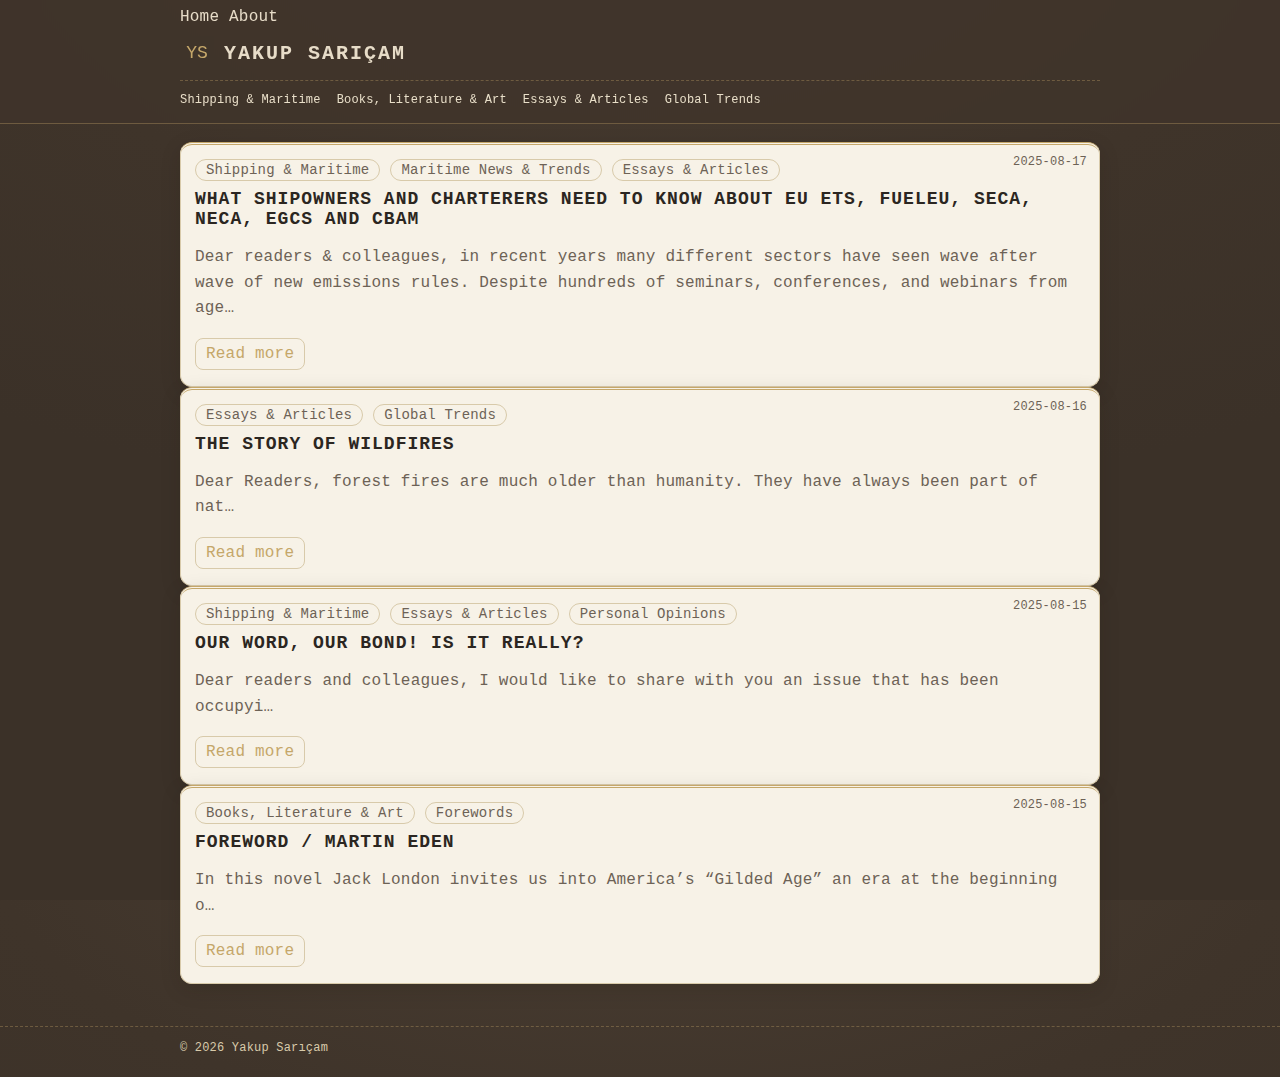
<file: index.html>
<!doctype html>
<html lang="en">
<head>
  <meta charset="utf-8" />
  <meta name="viewport" content="width=device-width, initial-scale=1" />
  <title>Yakup Sarıçam</title>
  <link rel="icon" href="favicon.svg" type="image/svg+xml">
  <link rel="stylesheet" href="css/style.css">
  <meta name="theme-color" content="#3f342a" />
  <meta name="description" content="Compact, aristocratic blog by Yakup Sarıçam.">
</head>
<body>
  <header>
    <div class="wrap">
      <div class="topnav">
        <div>
          <a href="index.html">Home</a>
          <a href="about.html">About</a>
        </div>
      </div>
      <div class="brand">
        <img class="logo" src="favicon.svg" alt="YS monogram">
        <h1>Yakup Sarıçam</h1>
      </div>
      <nav class="menu"><div class="cat"><span><a href="index.html#cat=shippingandmaritime">Shipping &amp; Maritime</a></span><div class="sub"><a href="index.html#cat=shippingandmaritime&sub=freightmarketanalysis">Freight Market Analysis</a><a href="index.html#cat=shippingandmaritime&sub=maritimenewsandtrends">Maritime News &amp; Trends</a></div></div><div class="cat"><span><a href="index.html#cat=booksliteratureandart">Books, Literature &amp; Art</a></span><div class="sub"><a href="index.html#cat=booksliteratureandart&sub=recommendations">Recommendations</a><a href="index.html#cat=booksliteratureandart&sub=forewords">Forewords</a><a href="index.html#cat=booksliteratureandart&sub=reviewsandcritiques">Reviews &amp; Critiques</a></div></div><div class="cat"><span><a href="index.html#cat=essaysandarticles">Essays &amp; Articles</a></span><div class="sub"><a href="index.html#cat=essaysandarticles&sub=personalopinions">Personal Opinions</a></div></div><div class="cat"><span><a href="index.html#cat=globaltrends">Global Trends</a></span></div></nav>
    </div>
  </header>
  <main>
    <div class="wrap">
      <section id="list">
        
        <article class="card" data-cat="shippingandmaritime,essaysandarticles" data-sub="maritimenewsandtrends">
          <div class="date-badge">2025-08-17</div>
          <div class="meta">
            <a class="tag" href="index.html#cat=shippingandmaritime">Shipping &amp; Maritime</a>
            <a class="tag" href="index.html#cat=shippingandmaritime&sub=maritimenewsandtrends">Maritime News &amp; Trends</a>
            <a class="tag" href="index.html#cat=essaysandarticles">Essays &amp; Articles</a>
          </div>
          <h2 class="title">What Shipowners and Charterers Need to Know about EU ETS, FuelEU, SECA, NECA, EGCS and CBAM</h2>
          <p class="excerpt">Dear readers & colleagues, in recent years many different sectors have seen wave after wave of new emissions rules. Despite hundreds of seminars, conferences, and webinars from age…</p>
          <div class="actions">
            <a class="btn" href="posts/what-shipowners-and-charterers-need-to-know-about-eu-ets-fueleu-seca-neca-egcs-and-cbam.html">Read more</a>
          </div>
        </article>

<article class="card" data-cat="essaysandarticles,globaltrends" data-sub="">
  <div class="date-badge">2025-08-16</div>
  <div class="meta">
    <a class="tag" href="#cat=essaysandarticles">Essays &amp; Articles</a>
    <a class="tag" href="#cat=globaltrends">Global Trends</a>
  </div>
  <h2 class="title">The Story of Wildfires</h2>
  <p class="excerpt">Dear Readers, forest fires are much older than humanity. They have always been part of nat…</p>
  <div class="actions">
    <a class="btn" href="posts/thestoryofwildfires.html">Read more</a>
  </div>
</article>

        
        <article class="card" data-cat="shippingandmaritime,essaysandarticles" data-sub="personalopinions">
          <div class="date-badge">2025-08-15</div>
          <div class="meta">
            <a class="tag" href="index.html#cat=shippingandmaritime">Shipping &amp; Maritime</a>
            <a class="tag" href="index.html#cat=essaysandarticles">Essays &amp; Articles</a>
            <a class="tag" href="index.html#cat=essaysandarticles&sub=personalopinions">Personal Opinions</a>
          </div>
          <h2 class="title">Our Word, Our Bond! Is It Really?</h2>
          <p class="excerpt">Dear readers and colleagues, I would like to share with you an issue that has been occupyi…</p>
          <div class="actions">
            <a class="btn" href="posts/ourwordourbondisitreally.html">Read more</a>
          </div>
        </article>
        <!-- Martin Eden: BIRAKILDI -->
        <article class="card" data-cat="booksliteratureandart" data-sub="forewords">
          <div class="date-badge">2025-08-15</div>
          <div class="meta">
            <a class="tag" href="index.html#cat=booksliteratureandart">Books, Literature &amp; Art</a>
            <a class="tag" href="index.html#cat=booksliteratureandart&sub=forewords">Forewords</a>
          </div>
          <h2 class="title">FOREWORD / MARTIN EDEN</h2>
          <p class="excerpt">In this novel Jack London invites us into America’s “Gilded Age” an era at the beginning o…</p>
          <div class="actions"><a class="btn" href="posts/foreword-martin-eden.html">Read more</a></div>
        </article>
        <!-- Yeni post(lar) her zaman bu satırın ÜSTÜNE eklenecek -->
      </section>
    </div>
  </main>
  <footer>
    <div class="wrap">© <span id="year"></span> Yakup Sarıçam</div>
  </footer>
  <script>
    document.getElementById("year").textContent = new Date().getFullYear();
    function parseHash(){
      const h = location.hash.startsWith("#") ? location.hash.slice(1) : "";
      const p = new URLSearchParams(h);
      return {cat: p.get("cat"), sub: p.get("sub")};
    }
    function applyFilter(){
      const q = parseHash();
      document.querySelectorAll("#list article").forEach(a=>{
        const cats = (a.dataset.cat || "").split(",").map(s=>s.trim()).filter(Boolean);
        const subs = (a.dataset.sub || "").split(",").map(s=>s.trim()).filter(Boolean);
        const okCat = !q.cat || cats.includes(q.cat);
        const okSub = !q.sub || subs.includes(q.sub);
        a.style.display = (okCat && okSub) ? "" : "none";
      });
    }
    window.addEventListener("hashchange", applyFilter);
    applyFilter();
  </script>
</body>
</html>
</file>
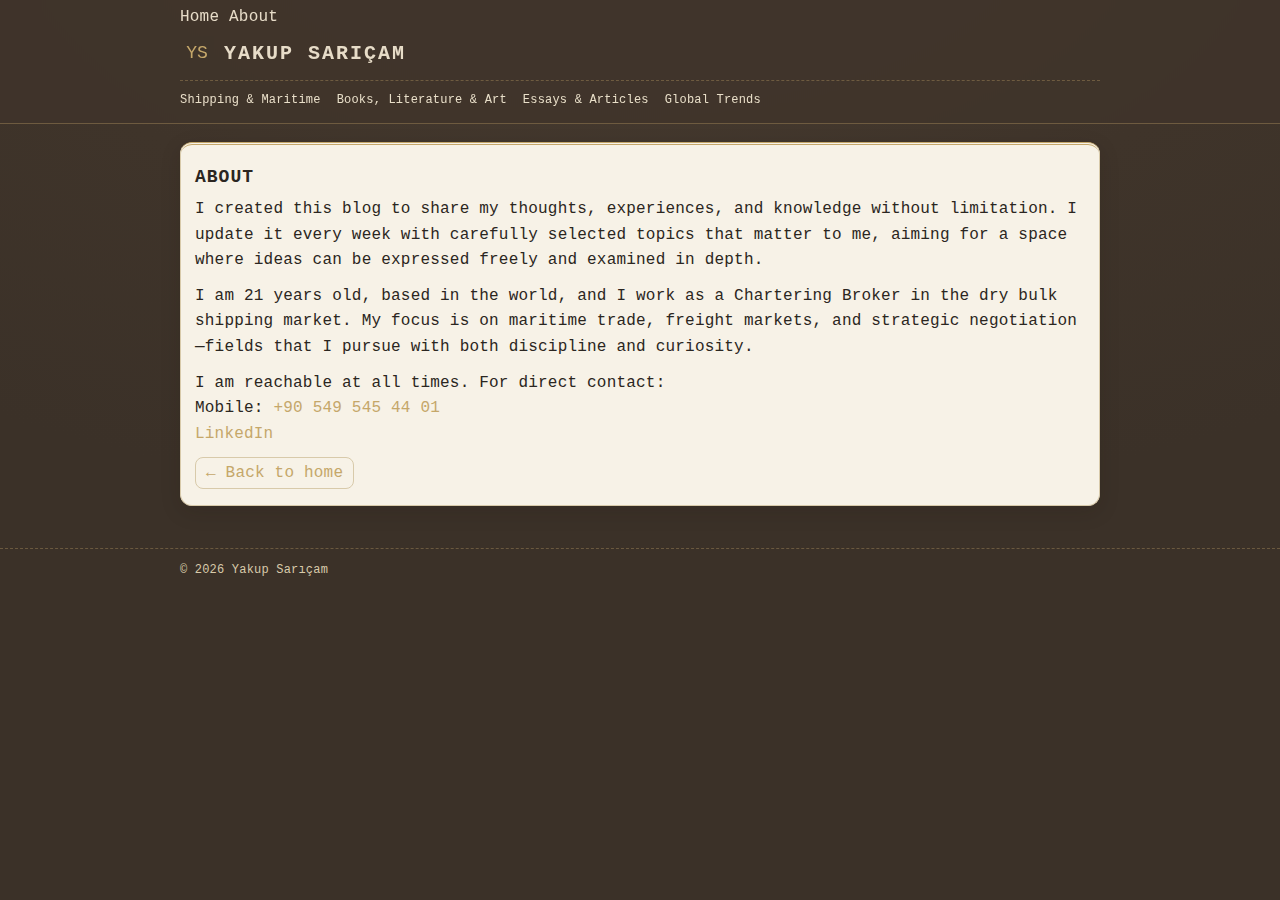
<file: about.html>
<!doctype html>
<html lang="en">
<head>
  <meta charset="utf-8" />
  <meta name="viewport" content="width=device-width, initial-scale=1" />
  <title>About — Yakup Sarıçam</title>
  <link rel="icon" href="favicon.svg" type="image/svg+xml">
  <link rel="stylesheet" href="css/style.css">
  <meta name="theme-color" content="#3f342a" />
</head>
<body>
  <header>
    <div class="wrap">
      <div class="topnav">
        <div>
          <a href="index.html">Home</a>
          <a href="about.html">About</a>
        </div>
      </div>
      <div class="brand">
        <img class="logo" src="favicon.svg" alt="YS monogram">
        <h1>Yakup Sarıçam</h1>
      </div>
      <nav class="menu"><div class='cat'><span><a href='index.html#cat=shippingandmaritime'>Shipping &amp; Maritime</a></span><div class='sub'><a href='index.html#cat=shippingandmaritime&sub=freightmarketanalysis'>Freight Market Analysis</a><a href='index.html#cat=shippingandmaritime&sub=maritimenewsandtrends'>Maritime News &amp; Trends</a></div></div><div class='cat'><span><a href='index.html#cat=booksliteratureandart'>Books, Literature &amp; Art</a></span><div class='sub'><a href='index.html#cat=booksliteratureandart&sub=recommendations'>Recommendations</a><a href='index.html#cat=booksliteratureandart&sub=forewords'>Forewords</a><a href='index.html#cat=booksliteratureandart&sub=reviewsandcritiques'>Reviews &amp; Critiques</a></div></div><div class='cat'><span><a href='index.html#cat=essaysandarticles'>Essays &amp; Articles</a></span><div class='sub'><a href='index.html#cat=essaysandarticles&sub=personalopinions'>Personal Opinions</a></div></div><div class='cat'><span><a href='index.html#cat=globaltrends'>Global Trends</a></span></div></nav>
    </div>
  </header>

  <main>
    <div class="wrap">
      <article class="card">
        <div class="post-header">
          <h2 class="title">About</h2>
        </div>
        <div class="post-body">
          
<p>I created this blog to share my thoughts, experiences, and knowledge without limitation. I update it every week with carefully selected topics that matter to me, aiming for a space where ideas can be expressed freely and examined in depth.</p>
<p>I am 21 years old, based in the world, and I work as a Chartering Broker in the dry bulk shipping market. My focus is on maritime trade, freight markets, and strategic negotiation—fields that I pursue with both discipline and curiosity.</p>
<p>I am reachable at all times. For direct contact:<br>
Mobile: <a href="tel:+905495454401">+90 549 545 44 01</a><br>
<a href="https://www.linkedin.com/in/yakup-saricam-1713b8260/" target="_blank" rel="noopener">LinkedIn</a></p>

        </div>
        <div class="actions"><a class="btn" href="index.html">← Back to home</a></div>
      </article>
    </div>
  </main>

  <footer>
    <div class="wrap">© <span id="year"></span> Yakup Sarıçam</div>
  </footer>
  <script>document.getElementById("year").textContent = new Date().getFullYear();</script>
</body>
</html>
</file>
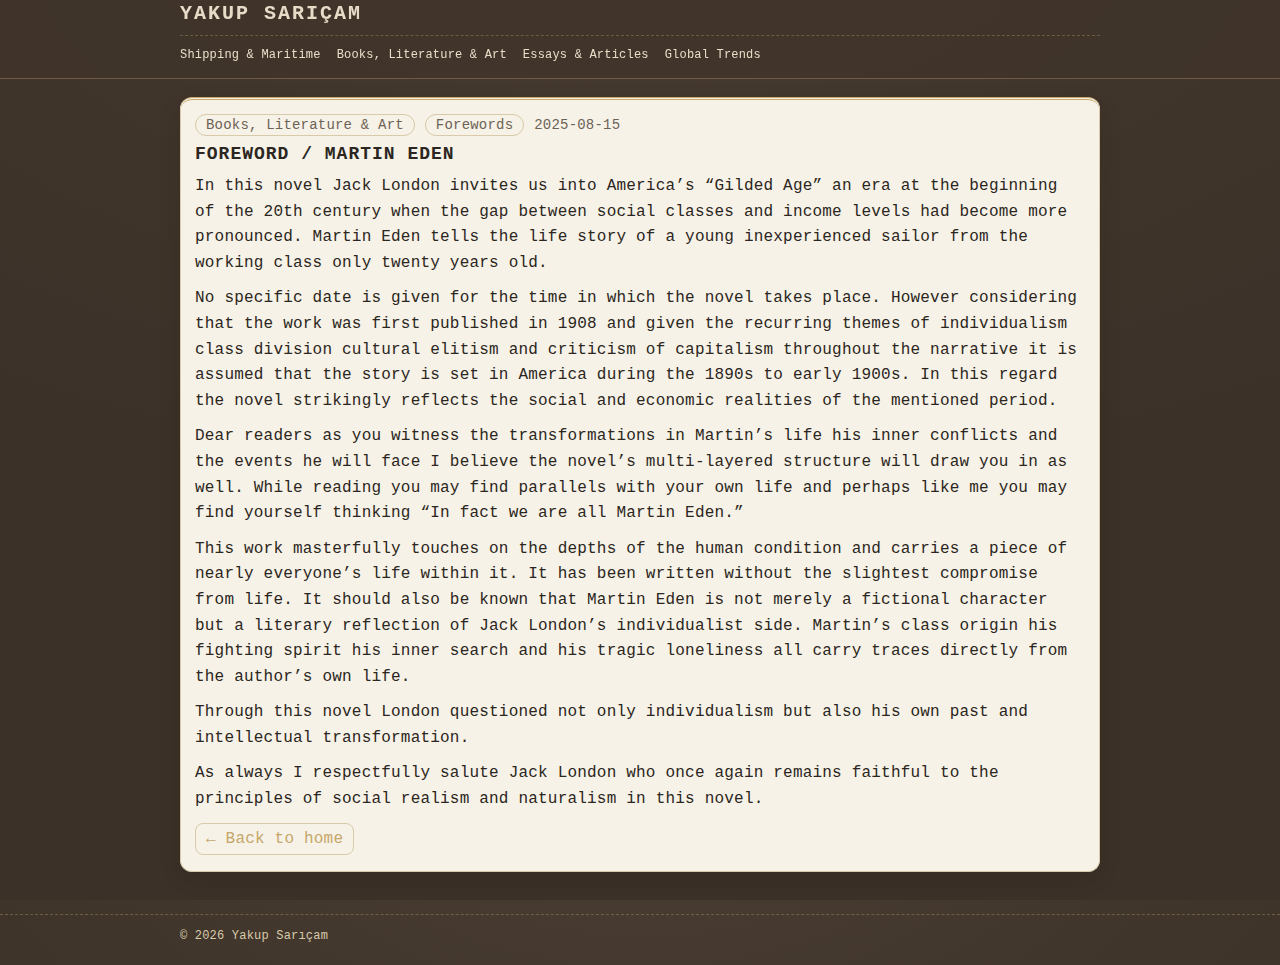
<file: posts/foreword-martin-eden.html>
<!doctype html>
<html lang="en">
<head>
  <meta charset="utf-8" />
  <meta name="viewport" content="width=device-width, initial-scale=1" />
  <title>FOREWORD / MARTIN EDEN — Yakup Sarıçam</title>
  <link rel="stylesheet" href="../css/style.css">
  <meta name="theme-color" content="#3f342a" />
</head>
<body>
  <header>
    <div class="wrap">
      <div class="brand"><h1>Yakup Sarıçam</h1></div>
      <nav class="menu"><div class='cat'><span><a href='index.html#cat=shipping-and-maritime'>Shipping &amp; Maritime</a></span><div class='sub'><a href='index.html#cat=shipping-and-maritime&sub=freight-market-analysis'>Freight Market Analysis</a><a href='index.html#cat=shipping-and-maritime&sub=maritime-news-and-trends'>Maritime News &amp; Trends</a></div></div><div class='cat'><span><a href='index.html#cat=books-literature-and-art'>Books, Literature &amp; Art</a></span><div class='sub'><a href='index.html#cat=books-literature-and-art&sub=recommendations'>Recommendations</a><a href='index.html#cat=books-literature-and-art&sub=forewords'>Forewords</a><a href='index.html#cat=books-literature-and-art&sub=reviews-and-critiques'>Reviews &amp; Critiques</a></div></div><div class='cat'><span><a href='index.html#cat=essays-and-articles'>Essays &amp; Articles</a></span><div class='sub'><a href='index.html#cat=essays-and-articles&sub=personal-opinions'>Personal Opinions</a></div></div><div class='cat'><span><a href='index.html#cat=global-trends'>Global Trends</a></span></div></nav>
    </div>
  </header>

  <main>
    <div class="wrap">
      <article class="card">
        <div class="meta">
          <a class="tag" href="../index.html#cat=books-literature-and-art">Books, Literature &amp; Art</a>
          <a class="tag" href="../index.html#cat=books-literature-and-art&sub=forewords">Forewords</a>
          <span>2025-08-15</span>
        </div>
        <h2 class="title">FOREWORD / MARTIN EDEN</h2>
        <div class="post-body">
          <p>In this novel Jack London invites us into America’s “Gilded Age” an era at the beginning of the 20th century when the gap between social classes and income levels had become more pronounced. Martin Eden tells the life story of a young inexperienced sailor from the working class only twenty years old.</p><p>No specific date is given for the time in which the novel takes place. However considering that the work was first published in 1908 and given the recurring themes of individualism class division cultural elitism and criticism of capitalism throughout the narrative it is assumed that the story is set in America during the 1890s to early 1900s. In this regard the novel strikingly reflects the social and economic realities of the mentioned period.</p><p>Dear readers as you witness the transformations in Martin’s life his inner conflicts and the events he will face I believe the novel’s multi-layered structure will draw you in as well. While reading you may find parallels with your own life and perhaps like me you may find yourself thinking “In fact we are all Martin Eden.”</p><p>This work masterfully touches on the depths of the human condition and carries a piece of nearly everyone’s life within it. It has been written without the slightest compromise from life. It should also be known that Martin Eden is not merely a fictional character but a literary reflection of Jack London’s individualist side. Martin’s class origin his fighting spirit his inner search and his tragic loneliness all carry traces directly from the author’s own life.</p><p>Through this novel London questioned not only individualism but also his own past and intellectual transformation.</p><p>As always I respectfully salute Jack London who once again remains faithful to the principles of social realism and naturalism in this novel.</p>
        </div>
        <div class="actions"><a class="btn" href="../index.html">← Back to home</a></div>
      </article>
    </div>
  </main>

  <footer>
    <div class="wrap">© <span id="year"></span> Yakup Sarıçam</div>
  </footer>
  <script>document.getElementById("year").textContent = new Date().getFullYear();</script>
</body>
</html>
</file>
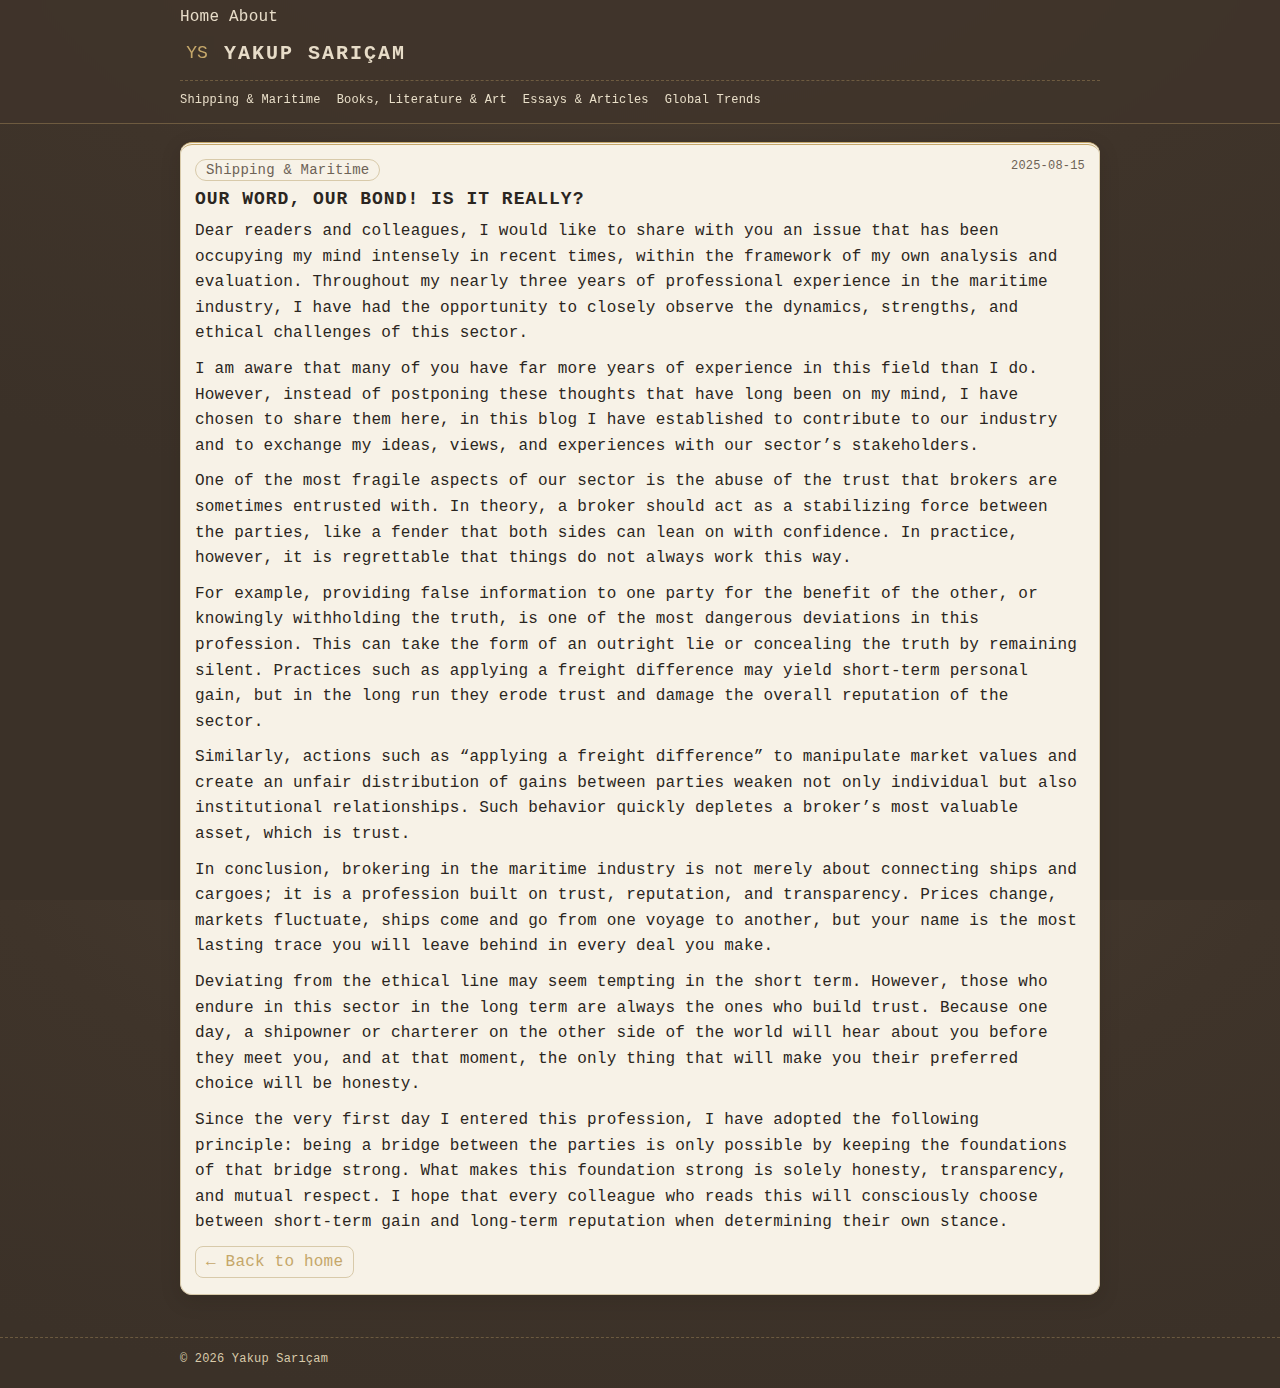
<file: posts/our-word-our-bond-is-it-really.html>
<!doctype html>
<html lang="en">
<head>
  <meta charset="utf-8" />
  <meta name="viewport" content="width=device-width, initial-scale=1" />
  <title>Our Word, Our Bond! Is It Really? — Yakup Sarıçam</title>
  <link rel="icon" href="../favicon.svg" type="image/svg+xml">
  <link rel="stylesheet" href="../css/style.css">
  <meta name="theme-color" content="#3f342a" />
</head>
<body>
  <header>
    <div class="wrap">
      <div class="topnav">
        <div>
          <a href="../index.html">Home</a>
          <a href="../about.html">About</a>
        </div>
      </div>
      <div class="brand">
        <img class="logo" src="../favicon.svg" alt="YS monogram">
        <h1>Yakup Sarıçam</h1>
      </div>
      <nav class="menu"><div class='cat'><span><a href='index.html#cat=shipping-and-maritime'>Shipping &amp; Maritime</a></span><div class='sub'><a href='index.html#cat=shipping-and-maritime&sub=freight-market-analysis'>Freight Market Analysis</a><a href='index.html#cat=shipping-and-maritime&sub=maritime-news-and-trends'>Maritime News &amp; Trends</a></div></div><div class='cat'><span><a href='index.html#cat=books-literature-and-art'>Books, Literature &amp; Art</a></span><div class='sub'><a href='index.html#cat=books-literature-and-art&sub=recommendations'>Recommendations</a><a href='index.html#cat=books-literature-and-art&sub=forewords'>Forewords</a><a href='index.html#cat=books-literature-and-art&sub=reviews-and-critiques'>Reviews &amp; Critiques</a></div></div><div class='cat'><span><a href='index.html#cat=essays-and-articles'>Essays &amp; Articles</a></span><div class='sub'><a href='index.html#cat=essays-and-articles&sub=personal-opinions'>Personal Opinions</a></div></div><div class='cat'><span><a href='index.html#cat=global-trends'>Global Trends</a></span></div></nav>
    </div>
  </header>

  <main>
    <div class="wrap">
      <article class="card">
        <div class="post-header">
          <div class="date-badge">2025-08-15</div>
          <div class="meta">
            <a class="tag" href="../index.html#cat=shipping-and-maritime">Shipping &amp; Maritime</a>
            
          </div>
          <h2 class="title">Our Word, Our Bond! Is It Really?</h2>
        </div>
        <div class="post-body">
          <p>Dear readers and colleagues,
I would like to share with you an issue that has been occupying my mind intensely in recent times, within the framework of my own analysis and evaluation. Throughout my nearly three years of professional experience in the maritime industry, I have had the opportunity to closely observe the dynamics, strengths, and ethical challenges of this sector.</p><p>I am aware that many of you have far more years of experience in this field than I do. However, instead of postponing these thoughts that have long been on my mind, I have chosen to share them here, in this blog I have established to contribute to our industry and to exchange my ideas, views, and experiences with our sector’s stakeholders.</p><p>One of the most fragile aspects of our sector is the abuse of the trust that brokers are sometimes entrusted with. In theory, a broker should act as a stabilizing force between the parties, like a fender that both sides can lean on with confidence. In practice, however, it is regrettable that things do not always work this way.</p><p>For example, providing false information to one party for the benefit of the other, or knowingly withholding the truth, is one of the most dangerous deviations in this profession. This can take the form of an outright lie or concealing the truth by remaining silent. Practices such as applying a freight difference may yield short-term personal gain, but in the long run they erode trust and damage the overall reputation of the sector.</p><p>Similarly, actions such as “applying a freight difference” to manipulate market values and create an unfair distribution of gains between parties weaken not only individual but also institutional relationships. Such behavior quickly depletes a broker’s most valuable asset, which is trust.</p><p>In conclusion, brokering in the maritime industry is not merely about connecting ships and cargoes; it is a profession built on trust, reputation, and transparency. Prices change, markets fluctuate, ships come and go from one voyage to another, but your name is the most lasting trace you will leave behind in every deal you make.</p><p>Deviating from the ethical line may seem tempting in the short term. However, those who endure in this sector in the long term are always the ones who build trust. Because one day, a shipowner or charterer on the other side of the world will hear about you before they meet you, and at that moment, the only thing that will make you their preferred choice will be honesty.</p><p>Since the very first day I entered this profession, I have adopted the following principle: being a bridge between the parties is only possible by keeping the foundations of that bridge strong. What makes this foundation strong is solely honesty, transparency, and mutual respect. I hope that every colleague who reads this will consciously choose between short-term gain and long-term reputation when determining their own stance.</p>
        </div>
        <div class="actions"><a class="btn" href="../index.html">← Back to home</a></div>
      </article>
    </div>
  </main>

  <footer>
    <div class="wrap">© <span id="year"></span> Yakup Sarıçam</div>
  </footer>
  <script>document.getElementById("year").textContent = new Date().getFullYear();</script>
</body>
</html>
</file>
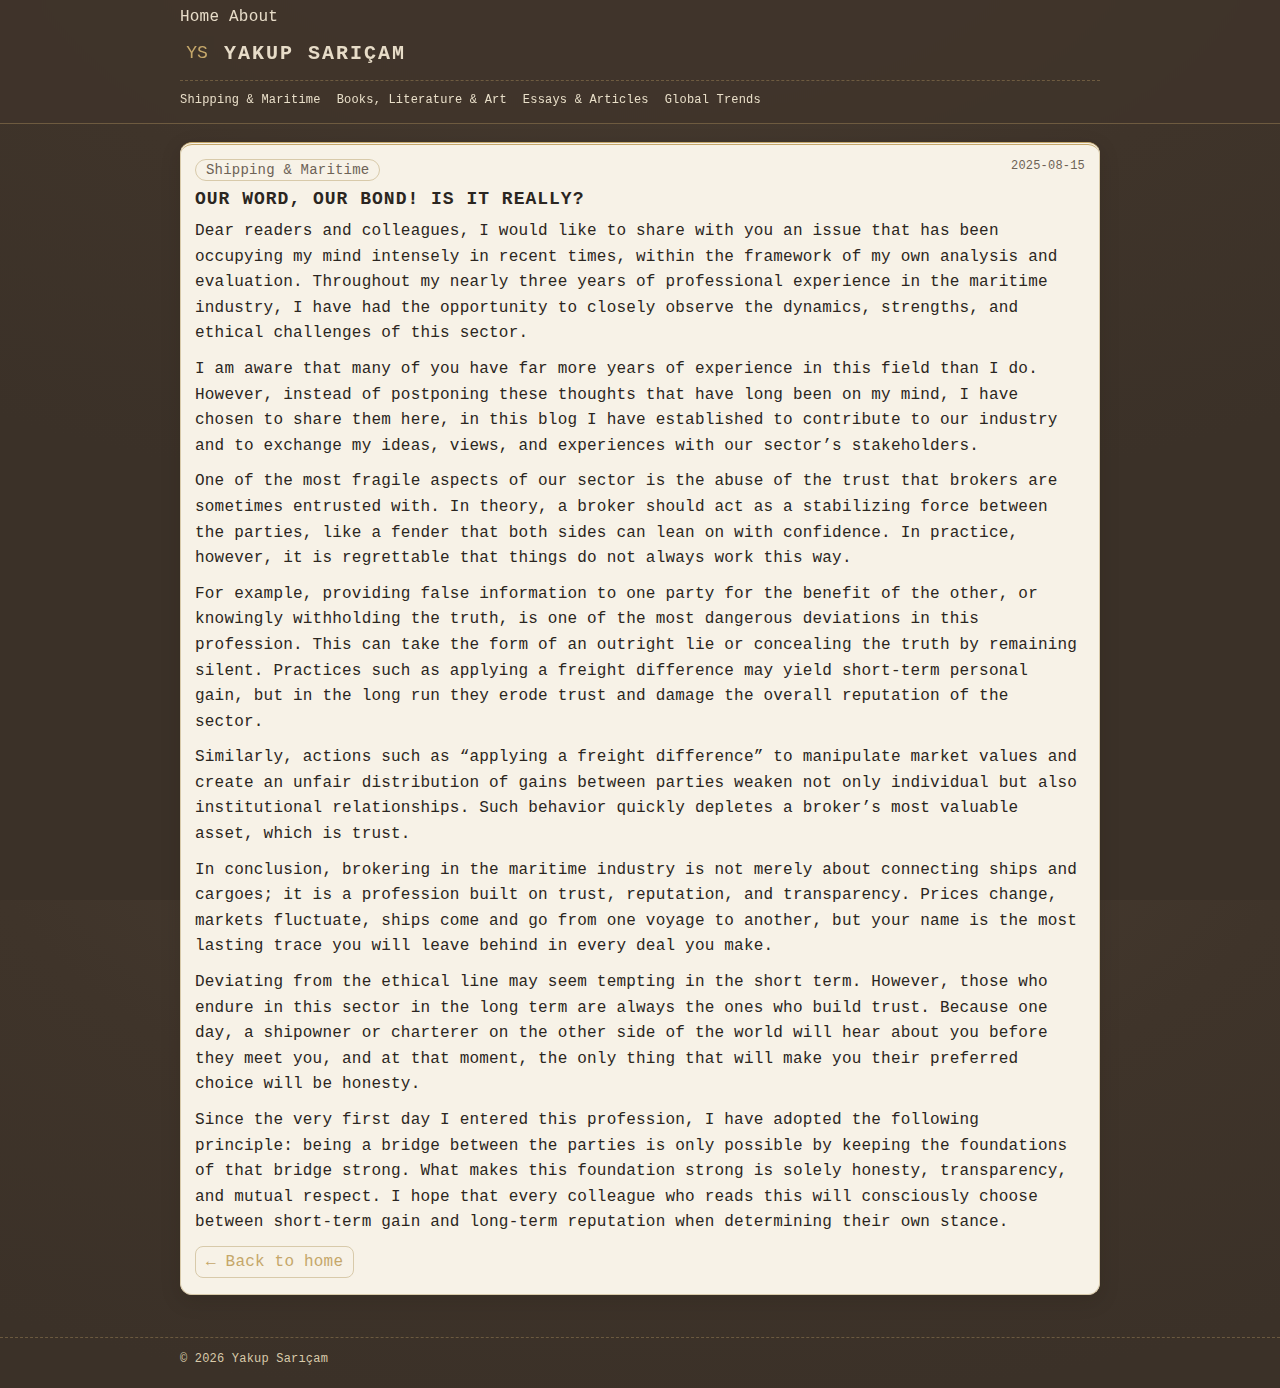
<file: posts/ourwordourbondisitreally.html>
<!doctype html>
<html lang="en">
<head>
  <meta charset="utf-8" />
  <meta name="viewport" content="width=device-width, initial-scale=1" />
  <title>Our Word, Our Bond! Is It Really? — Yakup Sarıçam</title>
  <link rel="icon" href="../favicon.svg" type="image/svg+xml">
  <link rel="stylesheet" href="../css/style.css">
  <meta name="theme-color" content="#3f342a" />
</head>
<body>
  <header>
    <div class="wrap">
      <div class="topnav">
        <div>
          <a href="../index.html">Home</a>
          <a href="../about.html">About</a>
        </div>
      </div>
      <div class="brand">
        <img class="logo" src="../favicon.svg" alt="YS monogram">
        <h1>Yakup Sarıçam</h1>
      </div>
      <nav class="menu"><div class='cat'><span><a href='index.html#cat=shippingandmaritime'>Shipping &amp; Maritime</a></span><div class='sub'><a href='index.html#cat=shippingandmaritime&sub=freightmarketanalysis'>Freight Market Analysis</a><a href='index.html#cat=shippingandmaritime&sub=maritimenewsandtrends'>Maritime News &amp; Trends</a></div></div><div class='cat'><span><a href='index.html#cat=booksliteratureandart'>Books, Literature &amp; Art</a></span><div class='sub'><a href='index.html#cat=booksliteratureandart&sub=recommendations'>Recommendations</a><a href='index.html#cat=booksliteratureandart&sub=forewords'>Forewords</a><a href='index.html#cat=booksliteratureandart&sub=reviewsandcritiques'>Reviews &amp; Critiques</a></div></div><div class='cat'><span><a href='index.html#cat=essaysandarticles'>Essays &amp; Articles</a></span><div class='sub'><a href='index.html#cat=essaysandarticles&sub=personalopinions'>Personal Opinions</a></div></div><div class='cat'><span><a href='index.html#cat=globaltrends'>Global Trends</a></span></div></nav>
    </div>
  </header>

  <main>
    <div class="wrap">
      <article class="card">
        <div class="post-header">
          <div class="date-badge">2025-08-15</div>
          <div class="meta">
            <a class="tag" href="../index.html#cat=shippingandmaritime">Shipping &amp; Maritime</a>
            
          </div>
          <h2 class="title">Our Word, Our Bond! Is It Really?</h2>
        </div>
        <div class="post-body">
          <p>Dear readers and colleagues,
I would like to share with you an issue that has been occupying my mind intensely in recent times, within the framework of my own analysis and evaluation. Throughout my nearly three years of professional experience in the maritime industry, I have had the opportunity to closely observe the dynamics, strengths, and ethical challenges of this sector.</p><p>I am aware that many of you have far more years of experience in this field than I do. However, instead of postponing these thoughts that have long been on my mind, I have chosen to share them here, in this blog I have established to contribute to our industry and to exchange my ideas, views, and experiences with our sector’s stakeholders.</p><p>One of the most fragile aspects of our sector is the abuse of the trust that brokers are sometimes entrusted with. In theory, a broker should act as a stabilizing force between the parties, like a fender that both sides can lean on with confidence. In practice, however, it is regrettable that things do not always work this way.</p><p>For example, providing false information to one party for the benefit of the other, or knowingly withholding the truth, is one of the most dangerous deviations in this profession. This can take the form of an outright lie or concealing the truth by remaining silent. Practices such as applying a freight difference may yield short-term personal gain, but in the long run they erode trust and damage the overall reputation of the sector.</p><p>Similarly, actions such as “applying a freight difference” to manipulate market values and create an unfair distribution of gains between parties weaken not only individual but also institutional relationships. Such behavior quickly depletes a broker’s most valuable asset, which is trust.</p><p>In conclusion, brokering in the maritime industry is not merely about connecting ships and cargoes; it is a profession built on trust, reputation, and transparency. Prices change, markets fluctuate, ships come and go from one voyage to another, but your name is the most lasting trace you will leave behind in every deal you make.</p><p>Deviating from the ethical line may seem tempting in the short term. However, those who endure in this sector in the long term are always the ones who build trust. Because one day, a shipowner or charterer on the other side of the world will hear about you before they meet you, and at that moment, the only thing that will make you their preferred choice will be honesty.</p><p>Since the very first day I entered this profession, I have adopted the following principle: being a bridge between the parties is only possible by keeping the foundations of that bridge strong. What makes this foundation strong is solely honesty, transparency, and mutual respect. I hope that every colleague who reads this will consciously choose between short-term gain and long-term reputation when determining their own stance.</p>
        </div>
        <div class="actions"><a class="btn" href="../index.html">← Back to home</a></div>
      </article>
    </div>
  </main>

  <footer>
    <div class="wrap">© <span id="year"></span> Yakup Sarıçam</div>
  </footer>
  <script>document.getElementById("year").textContent = new Date().getFullYear();</script>
</body>
</html>
</file>
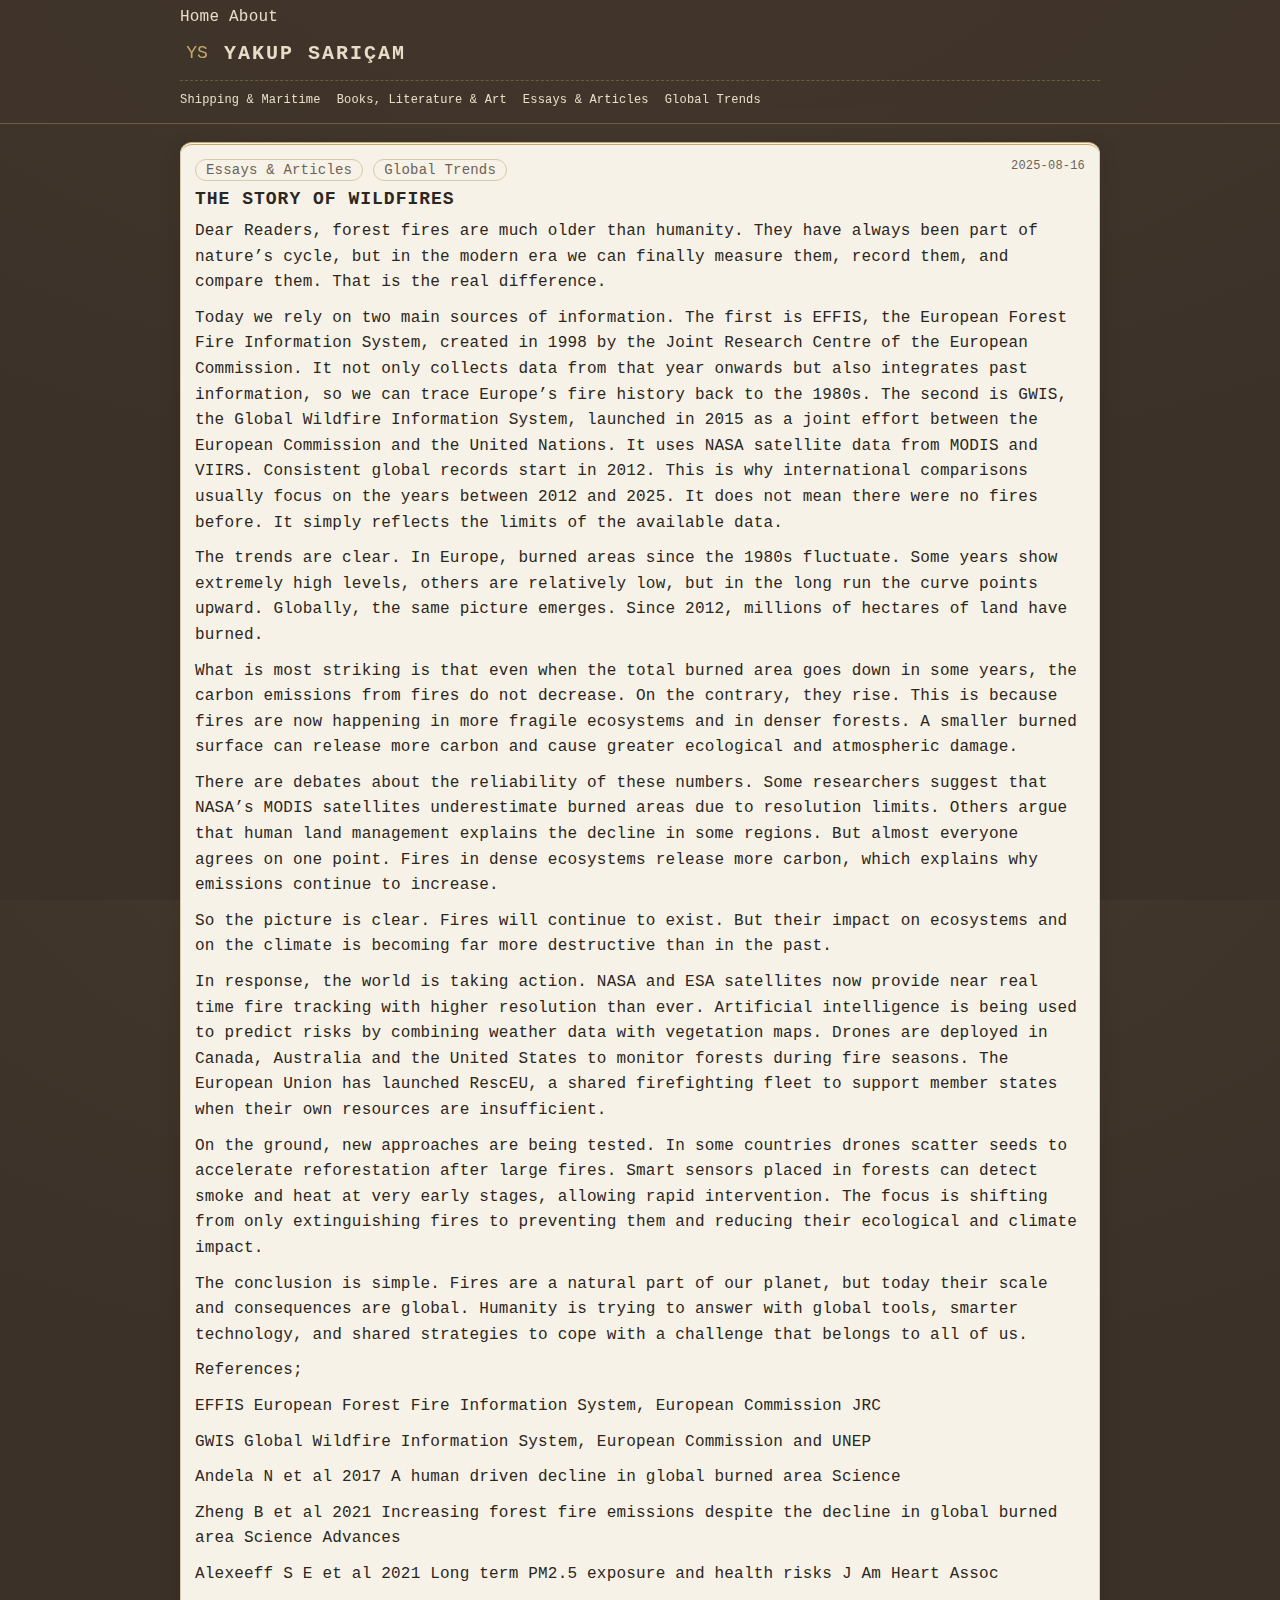
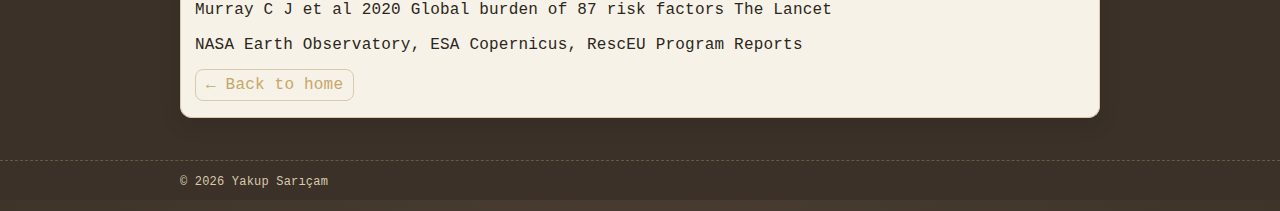
<file: posts/thestoryofwildfires.html>
<!doctype html>
<html lang="en">
<head>
  <meta charset="utf-8" />
  <meta name="viewport" content="width=device-width, initial-scale=1" />
  <title>The Story of Wildfires — Yakup Sarıçam</title>
  <link rel="icon" href="../favicon.svg" type="image/svg+xml">
  <link rel="stylesheet" href="../css/style.css">
  <meta name="theme-color" content="#3f342a" />
</head>
<body>
  <header>
    <div class="wrap">
      <div class="topnav">
        <div>
          <a href="/">Home</a>
          <a href="/about.html">About</a>
        </div>
      </div>
      <div class="brand">
        <img class="logo" src="../favicon.svg" alt="YS monogram">
        <h1>Yakup Sarıçam</h1>
      </div>
      <nav class="menu"><div class='cat'><span><a href='/#cat=shippingandmaritime'>Shipping &amp; Maritime</a></span><div class='sub'><a href='/#cat=shippingandmaritime&sub=freightmarketanalysis'>Freight Market Analysis</a><a href='/#cat=shippingandmaritime&sub=maritimenewsandtrends'>Maritime News &amp; Trends</a></div></div><div class='cat'><span><a href='/#cat=booksliteratureandart'>Books, Literature &amp; Art</a></span><div class='sub'><a href='/#cat=booksliteratureandart&sub=recommendations'>Recommendations</a><a href='/#cat=booksliteratureandart&sub=forewords'>Forewords</a><a href='/#cat=booksliteratureandart&sub=reviewsandcritiques'>Reviews &amp; Critiques</a></div></div><div class='cat'><span><a href='/#cat=essaysandarticles'>Essays &amp; Articles</a></span><div class='sub'><a href='/#cat=essaysandarticles&sub=personalopinions'>Personal Opinions</a></div></div><div class='cat'><span><a href='/#cat=globaltrends'>Global Trends</a></span></div></nav>
    </div>
  </header>

  <main>
    <div class="wrap">
      <article class="card">
        <div class="post-header">
          <div class="date-badge">2025-08-16</div>
          <div class="meta">
            <a class="tag" href="/#cat=essaysandarticles">Essays &amp; Articles</a>
            <a class="tag" href="/#cat=globaltrends">Global Trends</a>

            
          </div>
          <h2 class="title">The Story of Wildfires</h2>
        </div>
        <div class="post-body">
          <p>Dear Readers, forest fires are much older than humanity. They have always been part of nature’s cycle, but in the modern era we can finally measure them, record them, and compare them. That is the real difference.</p><p>Today we rely on two main sources of information. The first is EFFIS, the European Forest Fire Information System, created in 1998 by the Joint Research Centre of the European Commission. It not only collects data from that year onwards but also integrates past information, so we can trace Europe’s fire history back to the 1980s.
The second is GWIS, the Global Wildfire Information System, launched in 2015 as a joint effort between the European Commission and the United Nations. It uses NASA satellite data from MODIS and VIIRS. Consistent global records start in 2012. This is why international comparisons usually focus on the years between 2012 and 2025. It does not mean there were no fires before. It simply reflects the limits of the available data.</p><p>The trends are clear. In Europe, burned areas since the 1980s fluctuate. Some years show extremely high levels, others are relatively low, but in the long run the curve points upward. Globally, the same picture emerges. Since 2012, millions of hectares of land have burned.</p><p>What is most striking is that even when the total burned area goes down in some years, the carbon emissions from fires do not decrease. On the contrary, they rise. This is because fires are now happening in more fragile ecosystems and in denser forests. A smaller burned surface can release more carbon and cause greater ecological and atmospheric damage.</p><p>There are debates about the reliability of these numbers. Some researchers suggest that NASA’s MODIS satellites underestimate burned areas due to resolution limits. Others argue that human land management explains the decline in some regions. But almost everyone agrees on one point. Fires in dense ecosystems release more carbon, which explains why emissions continue to increase.</p><p>So the picture is clear. Fires will continue to exist. But their impact on ecosystems and on the climate is becoming far more destructive than in the past.</p><p>In response, the world is taking action. NASA and ESA satellites now provide near real time fire tracking with higher resolution than ever. Artificial intelligence is being used to predict risks by combining weather data with vegetation maps. Drones are deployed in Canada, Australia and the United States to monitor forests during fire seasons. The European Union has launched RescEU, a shared firefighting fleet to support member states when their own resources are insufficient.</p><p>On the ground, new approaches are being tested. In some countries drones scatter seeds to accelerate reforestation after large fires. Smart sensors placed in forests can detect smoke and heat at very early stages, allowing rapid intervention. The focus is shifting from only extinguishing fires to preventing them and reducing their ecological and climate impact.</p><p>The conclusion is simple. Fires are a natural part of our planet, but today their scale and consequences are global. Humanity is trying to answer with global tools, smarter technology, and shared strategies to cope with a challenge that belongs to all of us.</p><p>References;
</p><p>EFFIS European Forest Fire Information System, European Commission JRC</p><p>GWIS Global Wildfire Information System, European Commission and UNEP</p><p>Andela N et al 2017 A human driven decline in global burned area Science</p><p>Zheng B et al 2021 Increasing forest fire emissions despite the decline in global burned area Science Advances</p><p>Alexeeff S E et al 2021 Long term PM2.5 exposure and health risks J Am Heart Assoc</p><p>Murray C J et al 2020 Global burden of 87 risk factors The Lancet</p><p>NASA Earth Observatory, ESA Copernicus, RescEU Program Reports</p>
        </div>
        <div class="actions"><a class="btn" href="/">← Back to home</a></div>
      </article>
    </div>
  </main>

  <footer>
    <div class="wrap">© <span id="year"></span> Yakup Sarıçam</div>
  </footer>
  <script>document.getElementById("year").textContent = new Date().getFullYear();</script>
</body>
</html>
</file>
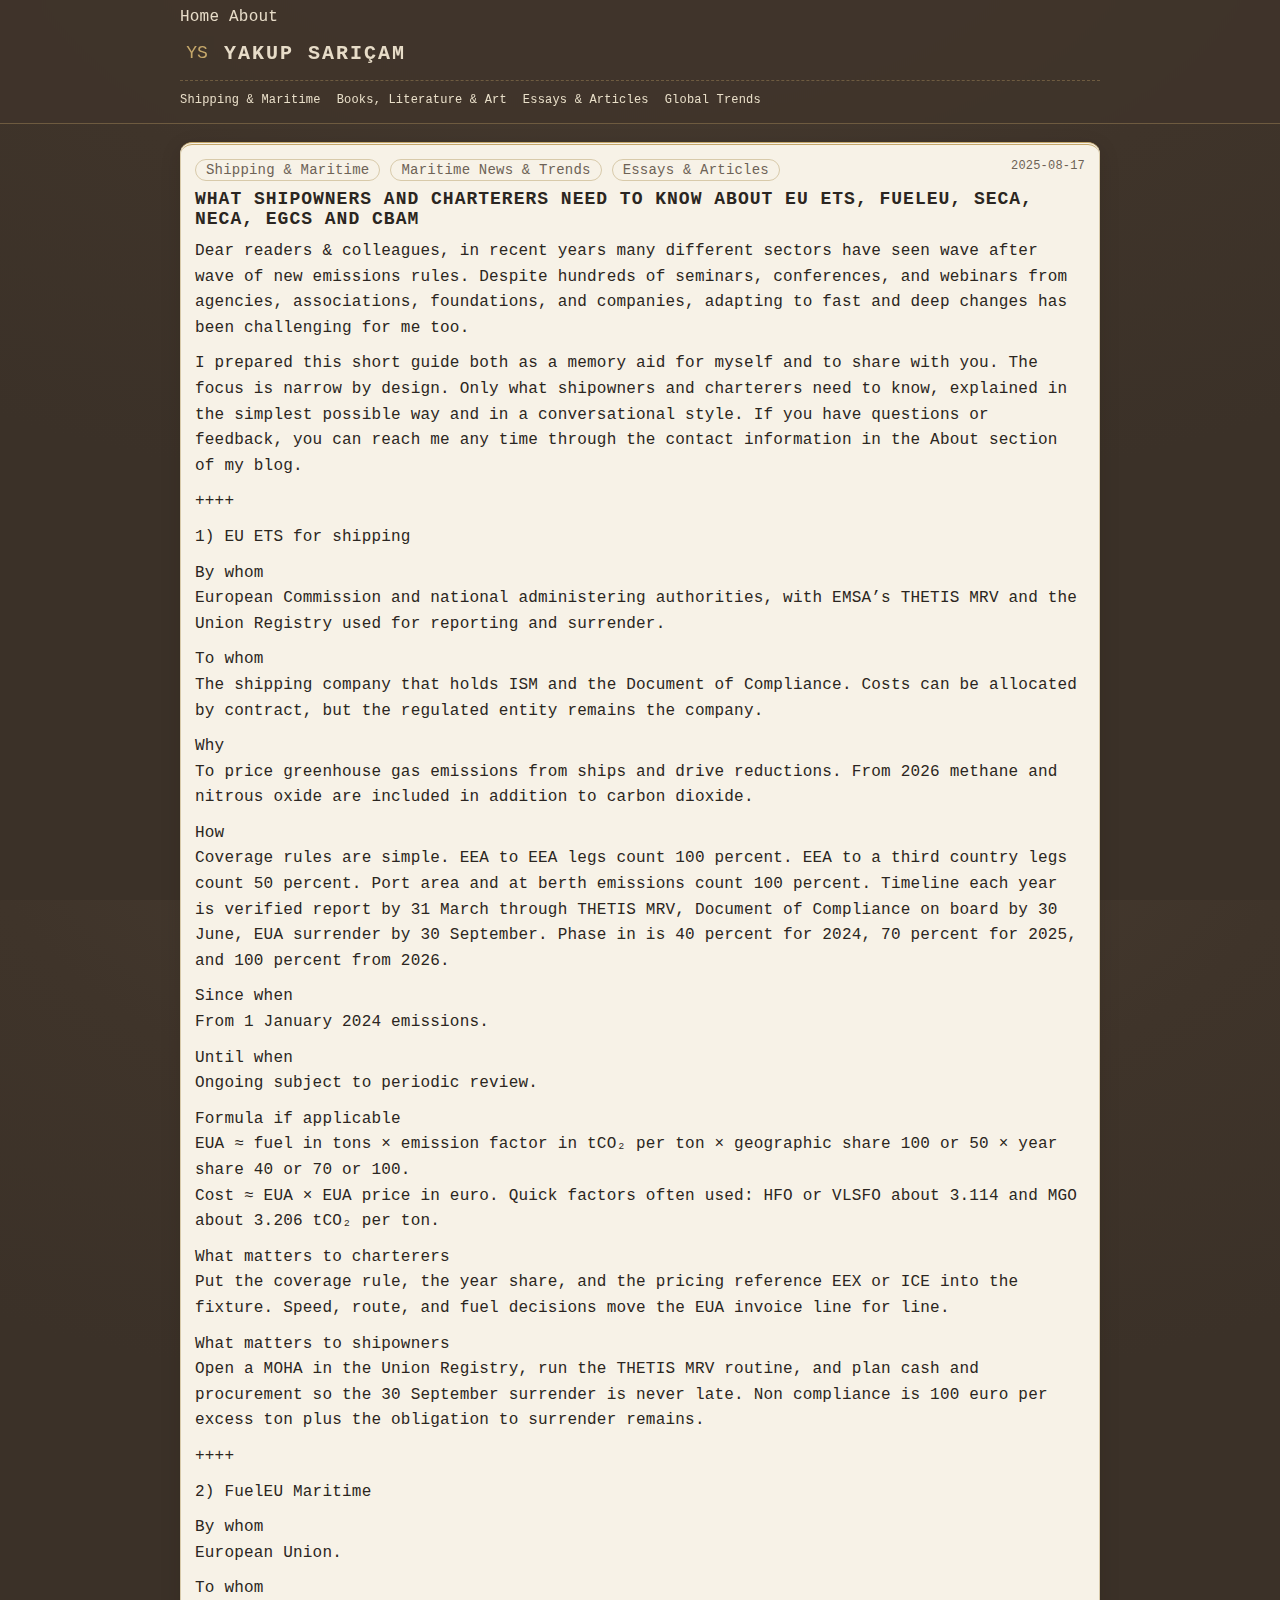
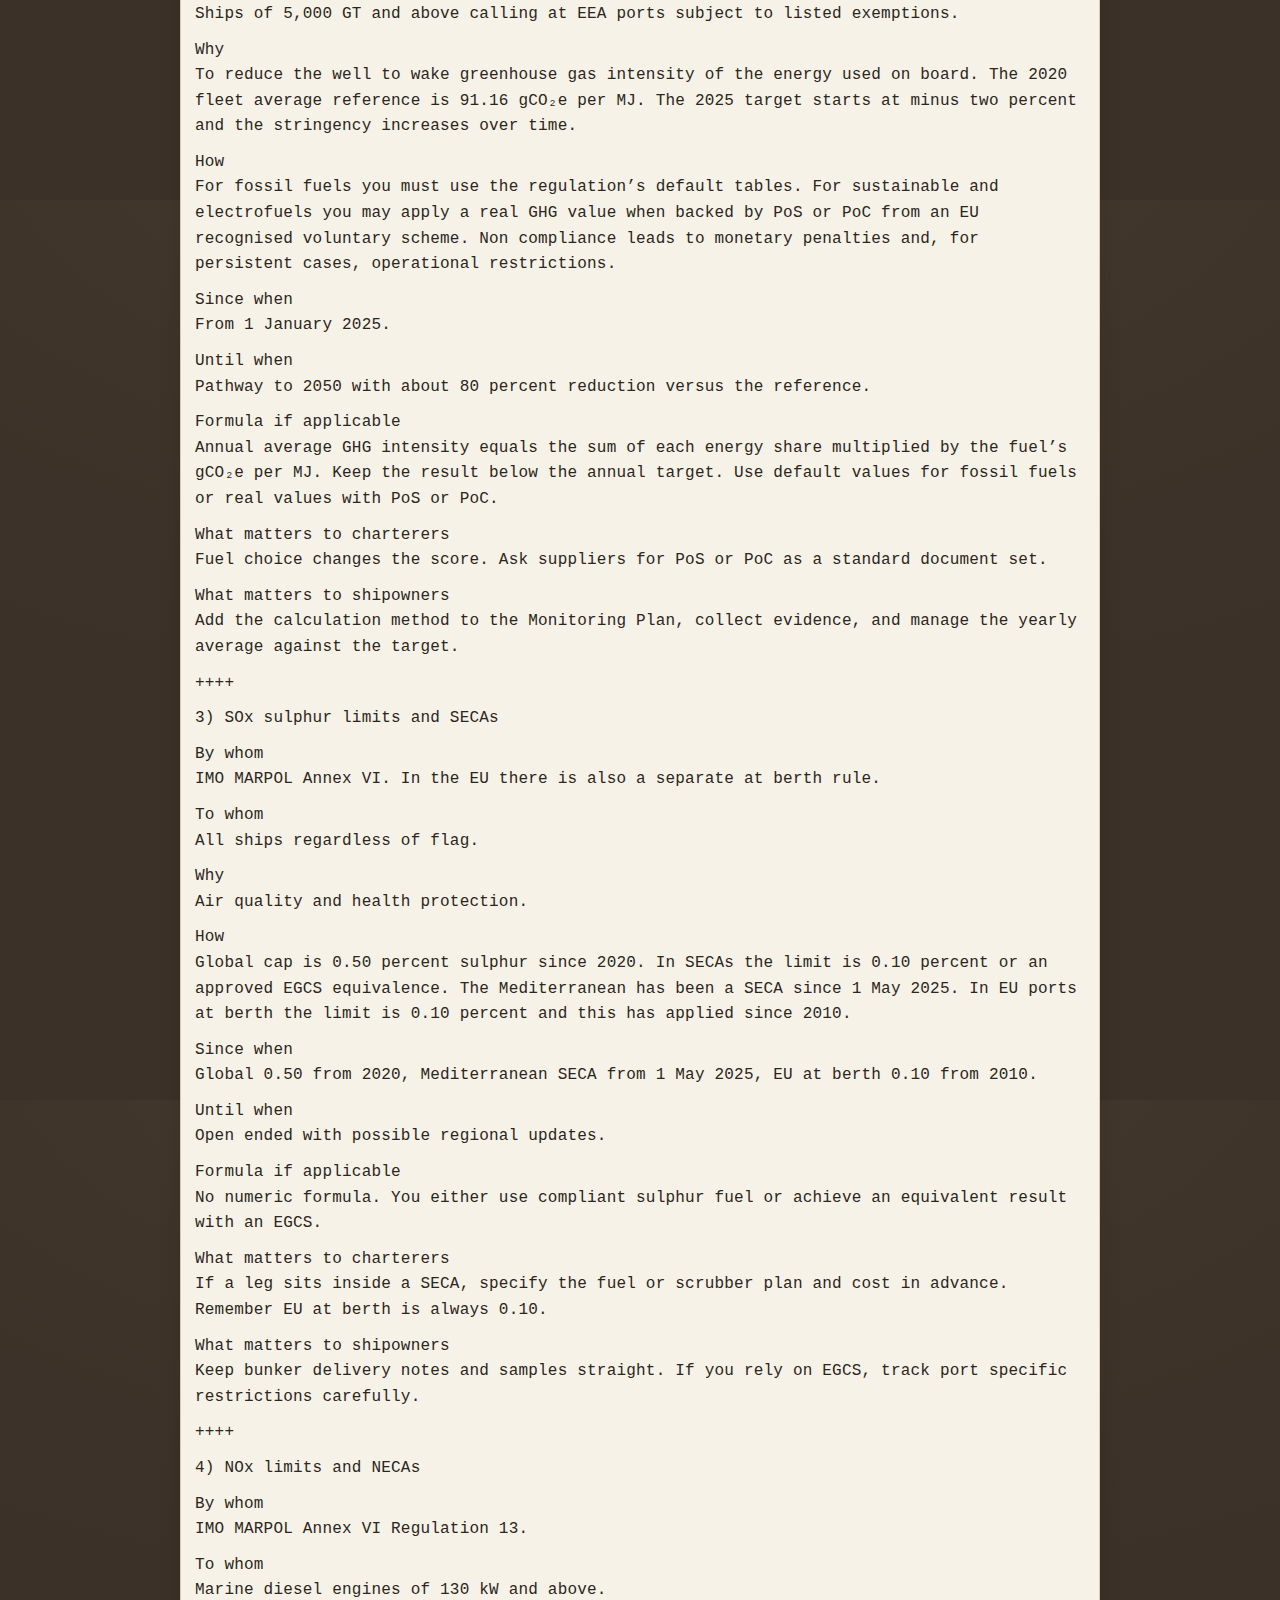
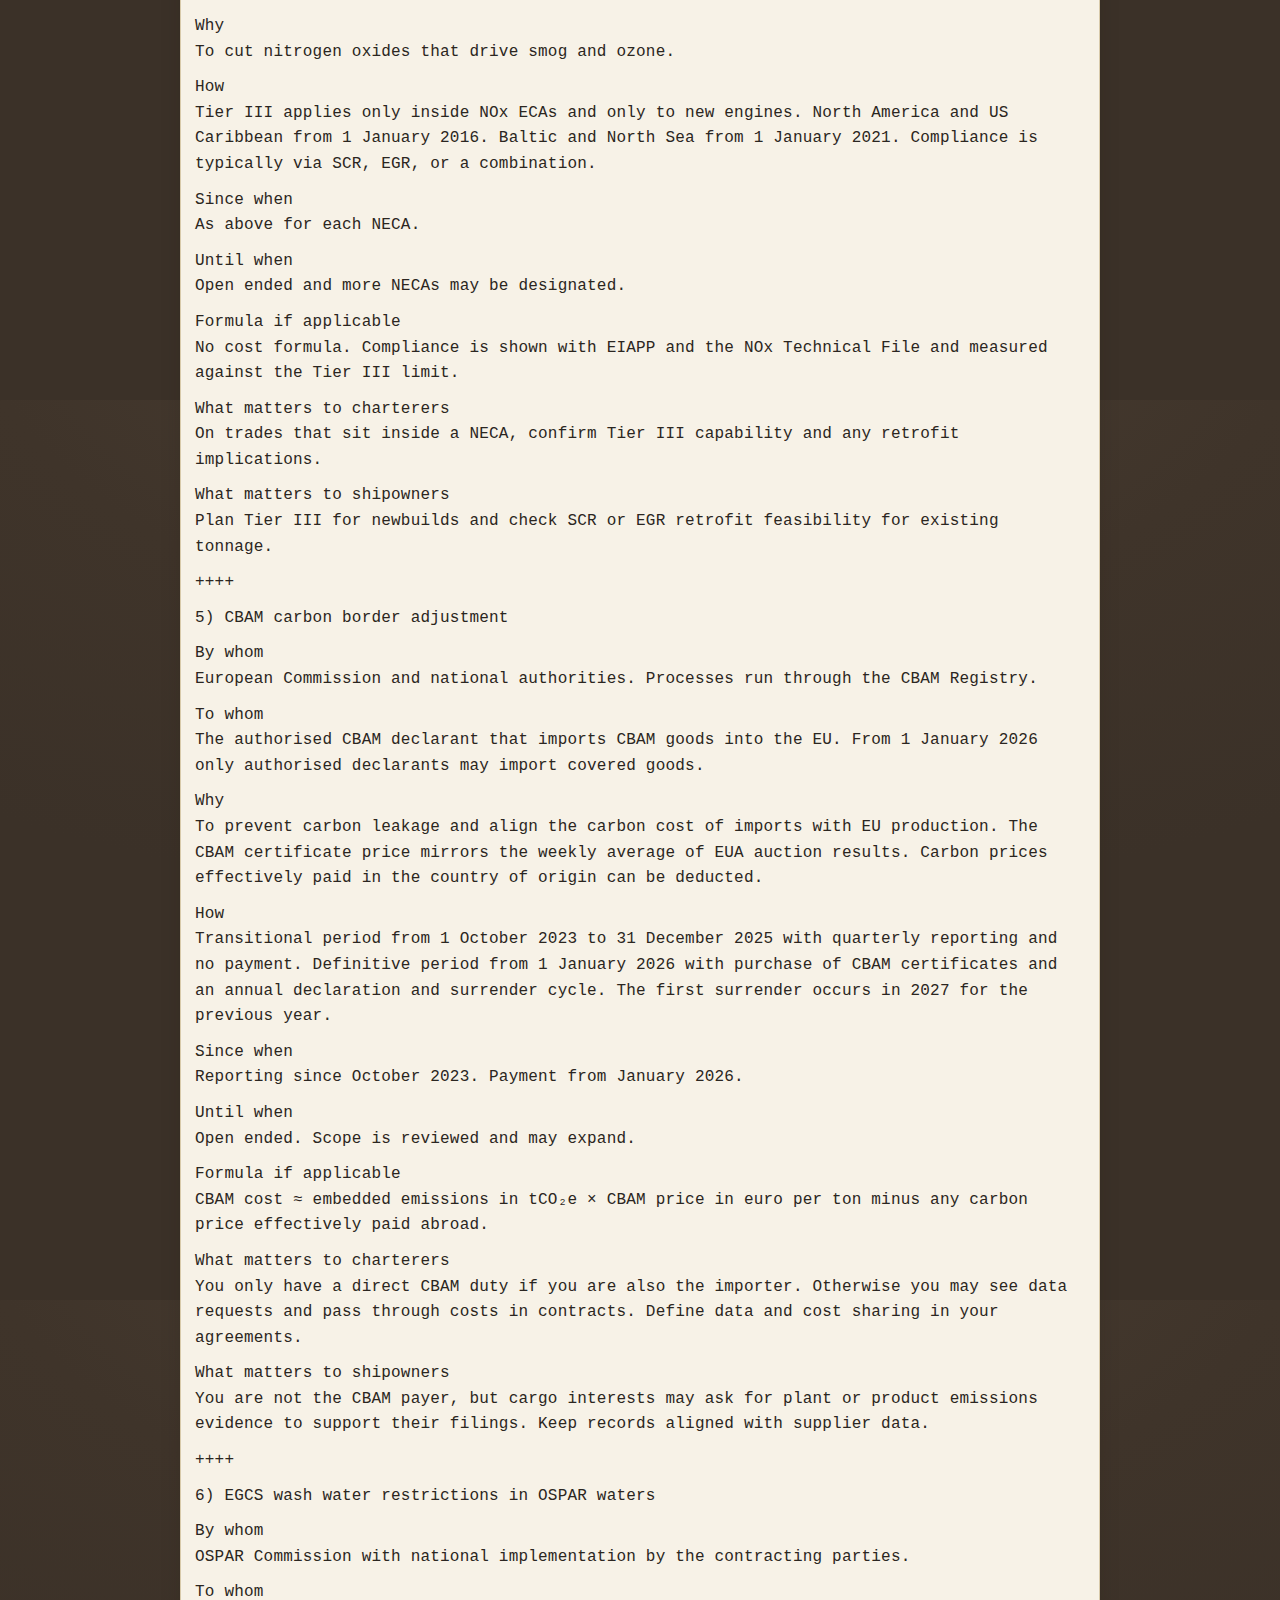
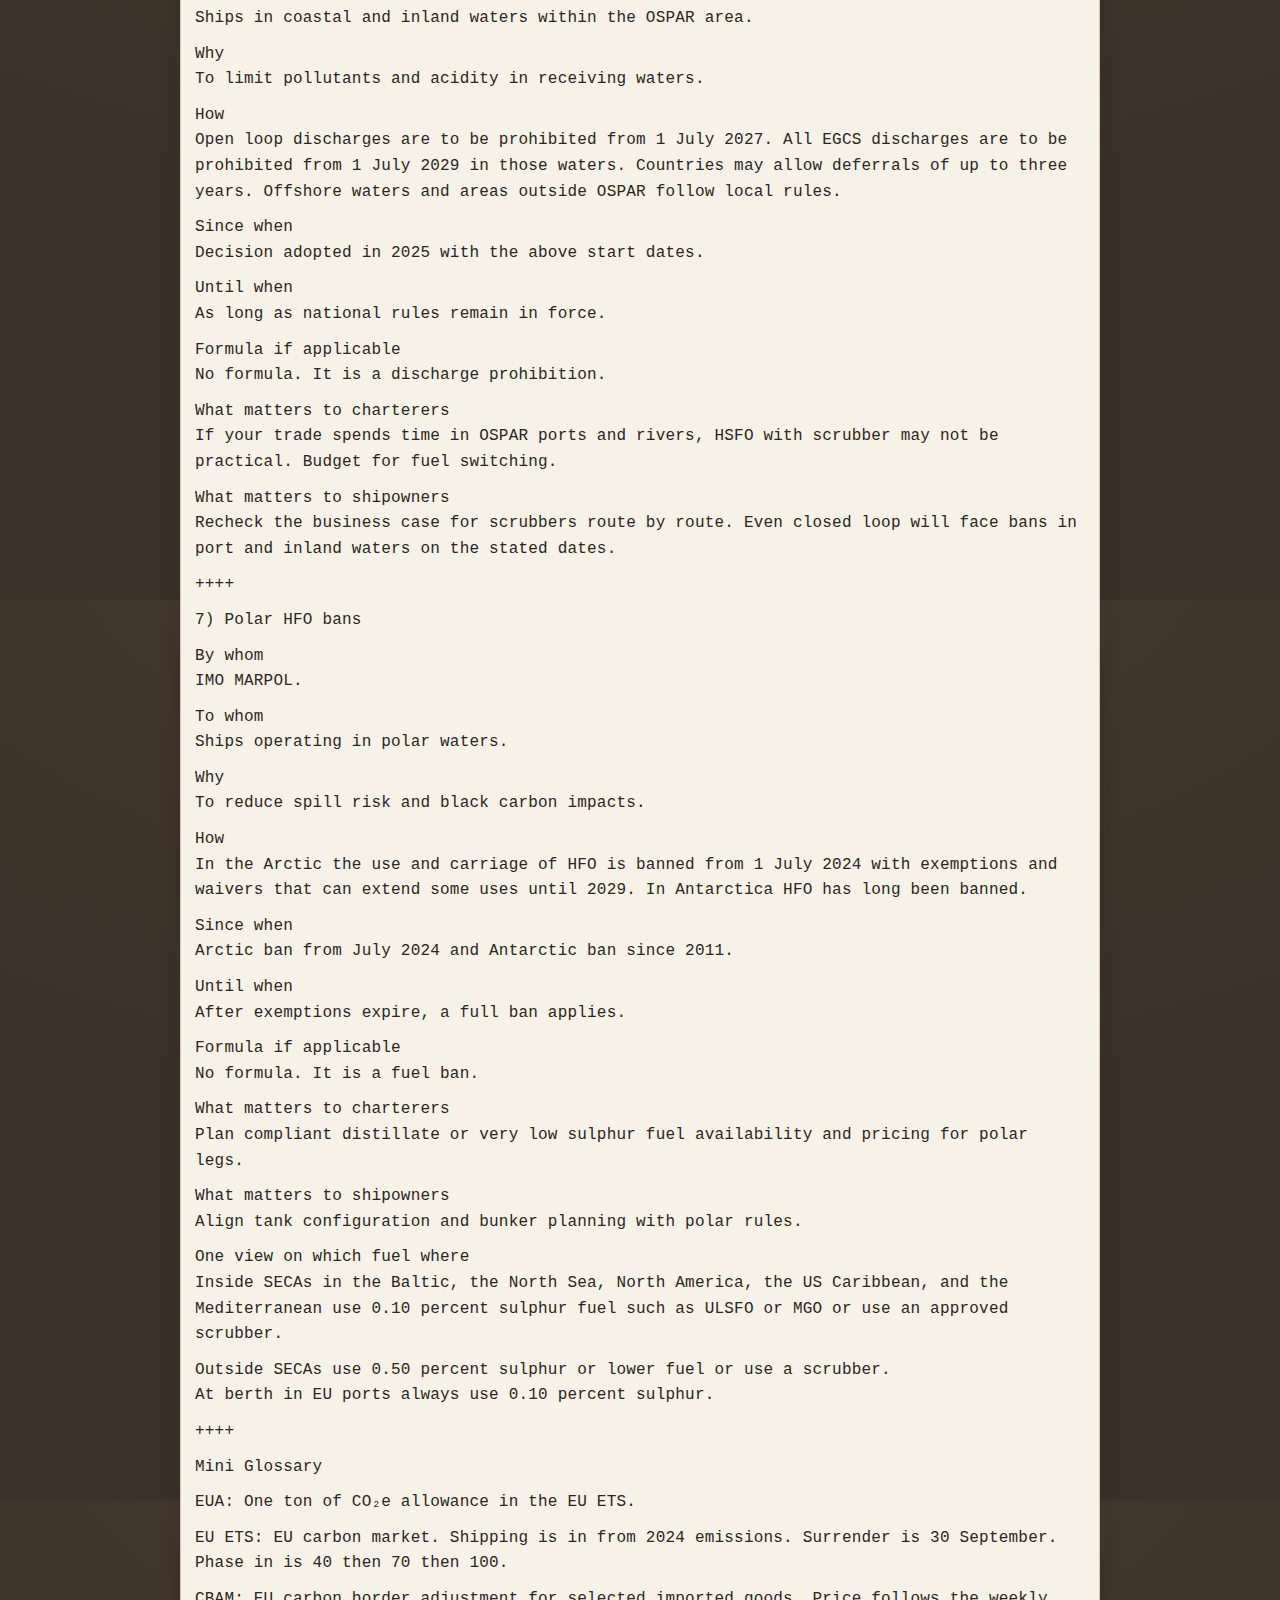
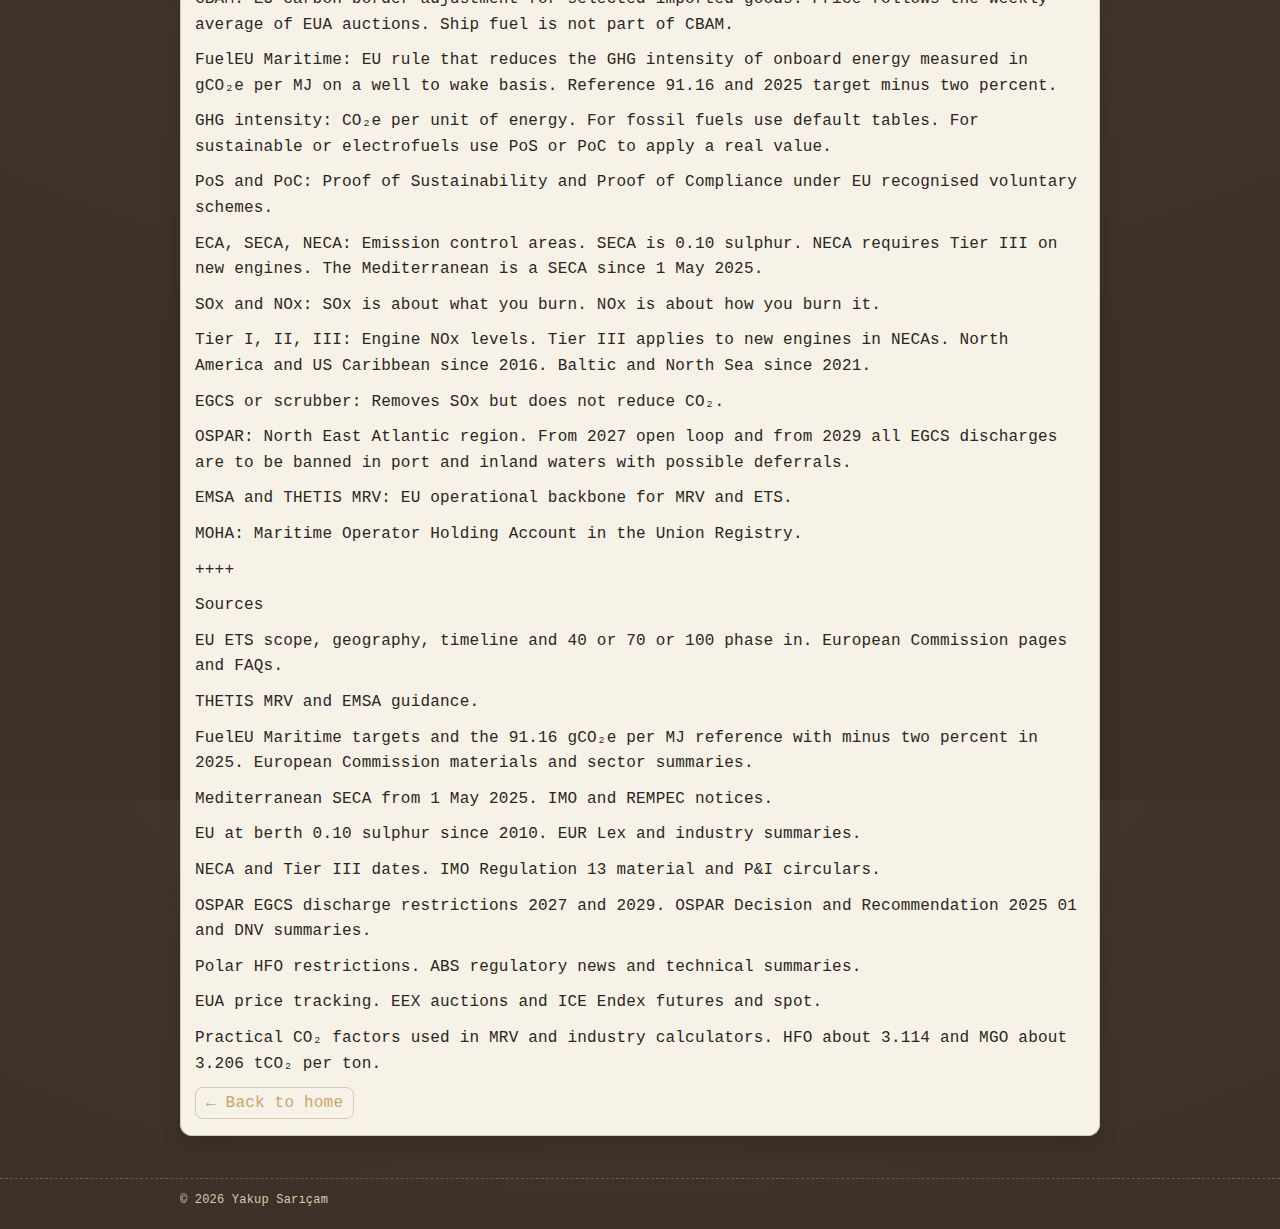
<file: posts/what-shipowners-and-charterers-need-to-know-about-eu-ets-fueleu-seca-neca-egcs-and-cbam.html>
<!doctype html>
<html lang="en">
<head>
  <meta charset="utf-8" />
  <meta name="viewport" content="width=device-width, initial-scale=1" />
  <title>What Shipowners and Charterers Need to Know about EU ETS, FuelEU, SECA, NECA, EGCS and CBAM — Yakup Sarıçam</title>
  <link rel="icon" href="../favicon.svg" type="image/svg+xml">
  <link rel="stylesheet" href="../css/style.css">
  <meta name="theme-color" content="#3f342a" />
</head>
<body>
  <header>
    <div class="wrap">
      <div class="topnav">
        <div>
          <a href="/">Home</a>
          <a href="/about.html">About</a>
        </div>
      </div>
      <div class="brand">
        <img class="logo" src="../favicon.svg" alt="YS monogram">
        <h1>Yakup Sarıçam</h1>
      </div>
      <nav class="menu"><div class='cat'><span><a href='/#cat=shippingandmaritime'>Shipping &amp; Maritime</a></span><div class='sub'><a href='/#cat=shippingandmaritime&sub=freightmarketanalysis'>Freight Market Analysis</a><a href='/#cat=shippingandmaritime&sub=maritimenewsandtrends'>Maritime News &amp; Trends</a></div></div><div class='cat'><span><a href='/#cat=booksliteratureandart'>Books, Literature &amp; Art</a></span><div class='sub'><a href='/#cat=booksliteratureandart&sub=recommendations'>Recommendations</a><a href='/#cat=booksliteratureandart&sub=forewords'>Forewords</a><a href='/#cat=booksliteratureandart&sub=reviewsandcritiques'>Reviews &amp; Critiques</a></div></div><div class='cat'><span><a href='/#cat=essaysandarticles'>Essays &amp; Articles</a></span><div class='sub'><a href='/#cat=essaysandarticles&sub=personalopinions'>Personal Opinions</a></div></div><div class='cat'><span><a href='/#cat=globaltrends'>Global Trends</a></span></div></nav>
    </div>
  </header>

  <main>
    <div class="wrap">
      <article class="card">
        <div class="post-header">
          <div class="date-badge">2025-08-17</div>
          <div class="meta">
            <a class="tag" href="/#cat=shippingandmaritime">Shipping &amp; Maritime</a>
            <a class="tag" href="/#cat=shippingandmaritime&sub=maritimenewstrends">Maritime News &amp; Trends</a>
            <a class="tag" href="/#cat=essaysandarticles">Essays &amp; Articles</a>

            
          </div>
          <h2 class="title">What Shipowners and Charterers Need to Know about EU ETS, FuelEU, SECA, NECA, EGCS and CBAM</h2>
        </div>
        <div class="post-body">
          <p>Dear readers &amp; colleagues, in recent years many different sectors have seen wave after wave of new emissions rules. Despite hundreds of seminars, conferences, and webinars from agencies, associations, foundations, and companies, adapting to fast and deep changes has been challenging for me too.</p>

<p>I prepared this short guide both as a memory aid for myself and to share with you. The focus is narrow by design. Only what shipowners and charterers need to know, explained in the simplest possible way and in a conversational style. If you have questions or feedback, you can reach me any time through the contact information in the About section of my blog.</p>

<p>++++</p>

<p>1) EU ETS for shipping</p>

<p>By whom<br>
European Commission and national administering authorities, with EMSA’s THETIS MRV and the Union Registry used for reporting and surrender.</p>

<p>To whom<br>
The shipping company that holds ISM and the Document of Compliance. Costs can be allocated by contract, but the regulated entity remains the company.</p>

<p>Why<br>
To price greenhouse gas emissions from ships and drive reductions. From 2026 methane and nitrous oxide are included in addition to carbon dioxide.</p>

<p>How<br>
Coverage rules are simple. EEA to EEA legs count 100 percent. EEA to a third country legs count 50 percent. Port area and at berth emissions count 100 percent. Timeline each year is verified report by 31 March through THETIS MRV, Document of Compliance on board by 30 June, EUA surrender by 30 September. Phase in is 40 percent for 2024, 70 percent for 2025, and 100 percent from 2026.</p>

<p>Since when<br>
From 1 January 2024 emissions.</p>

<p>Until when<br>
Ongoing subject to periodic review.</p>

<p>Formula if applicable<br>
EUA ≈ fuel in tons × emission factor in tCO₂ per ton × geographic share 100 or 50 × year share 40 or 70 or 100.<br>
Cost ≈ EUA × EUA price in euro. Quick factors often used: HFO or VLSFO about 3.114 and MGO about 3.206 tCO₂ per ton.</p>

<p>What matters to charterers<br>
Put the coverage rule, the year share, and the pricing reference EEX or ICE into the fixture. Speed, route, and fuel decisions move the EUA invoice line for line.</p>

<p>What matters to shipowners<br>
Open a MOHA in the Union Registry, run the THETIS MRV routine, and plan cash and procurement so the 30 September surrender is never late. Non compliance is 100 euro per excess ton plus the obligation to surrender remains.</p>

<p>++++</p>

<p>2) FuelEU Maritime</p>

<p>By whom<br>
European Union.</p>

<p>To whom<br>
Ships of 5,000 GT and above calling at EEA ports subject to listed exemptions.</p>

<p>Why<br>
To reduce the well to wake greenhouse gas intensity of the energy used on board. The 2020 fleet average reference is 91.16 gCO₂e per MJ. The 2025 target starts at minus two percent and the stringency increases over time.</p>

<p>How<br>
For fossil fuels you must use the regulation’s default tables. For sustainable and electrofuels you may apply a real GHG value when backed by PoS or PoC from an EU recognised voluntary scheme. Non compliance leads to monetary penalties and, for persistent cases, operational restrictions.</p>

<p>Since when<br>
From 1 January 2025.</p>

<p>Until when<br>
Pathway to 2050 with about 80 percent reduction versus the reference.</p>

<p>Formula if applicable<br>
Annual average GHG intensity equals the sum of each energy share multiplied by the fuel’s gCO₂e per MJ. Keep the result below the annual target. Use default values for fossil fuels or real values with PoS or PoC.</p>

<p>What matters to charterers<br>
Fuel choice changes the score. Ask suppliers for PoS or PoC as a standard document set.</p>

<p>What matters to shipowners<br>
Add the calculation method to the Monitoring Plan, collect evidence, and manage the yearly average against the target.</p>

<p>++++</p>

<p>3) SOx sulphur limits and SECAs</p>

<p>By whom<br>
IMO MARPOL Annex VI. In the EU there is also a separate at berth rule.</p>

<p>To whom<br>
All ships regardless of flag.</p>

<p>Why<br>
Air quality and health protection.</p>

<p>How<br>
Global cap is 0.50 percent sulphur since 2020. In SECAs the limit is 0.10 percent or an approved EGCS equivalence. The Mediterranean has been a SECA since 1 May 2025. In EU ports at berth the limit is 0.10 percent and this has applied since 2010.</p>

<p>Since when<br>
Global 0.50 from 2020, Mediterranean SECA from 1 May 2025, EU at berth 0.10 from 2010.</p>

<p>Until when<br>
Open ended with possible regional updates.</p>

<p>Formula if applicable<br>
No numeric formula. You either use compliant sulphur fuel or achieve an equivalent result with an EGCS.</p>

<p>What matters to charterers<br>
If a leg sits inside a SECA, specify the fuel or scrubber plan and cost in advance. Remember EU at berth is always 0.10.</p>

<p>What matters to shipowners<br>
Keep bunker delivery notes and samples straight. If you rely on EGCS, track port specific restrictions carefully.</p>

<p>++++</p>

<p>4) NOx limits and NECAs</p>

<p>By whom<br>
IMO MARPOL Annex VI Regulation 13.</p>

<p>To whom<br>
Marine diesel engines of 130 kW and above.</p>

<p>Why<br>
To cut nitrogen oxides that drive smog and ozone.</p>

<p>How<br>
Tier III applies only inside NOx ECAs and only to new engines. North America and US Caribbean from 1 January 2016. Baltic and North Sea from 1 January 2021. Compliance is typically via SCR, EGR, or a combination.</p>

<p>Since when<br>
As above for each NECA.</p>

<p>Until when<br>
Open ended and more NECAs may be designated.</p>

<p>Formula if applicable<br>
No cost formula. Compliance is shown with EIAPP and the NOx Technical File and measured against the Tier III limit.</p>

<p>What matters to charterers<br>
On trades that sit inside a NECA, confirm Tier III capability and any retrofit implications.</p>

<p>What matters to shipowners<br>
Plan Tier III for newbuilds and check SCR or EGR retrofit feasibility for existing tonnage.</p>

<p>++++</p>

<p>5) CBAM carbon border adjustment</p>

<p>By whom<br>
European Commission and national authorities. Processes run through the CBAM Registry.</p>

<p>To whom<br>
The authorised CBAM declarant that imports CBAM goods into the EU. From 1 January 2026 only authorised declarants may import covered goods.</p>

<p>Why<br>
To prevent carbon leakage and align the carbon cost of imports with EU production. The CBAM certificate price mirrors the weekly average of EUA auction results. Carbon prices effectively paid in the country of origin can be deducted.</p>

<p>How<br>
Transitional period from 1 October 2023 to 31 December 2025 with quarterly reporting and no payment. Definitive period from 1 January 2026 with purchase of CBAM certificates and an annual declaration and surrender cycle. The first surrender occurs in 2027 for the previous year.</p>

<p>Since when<br>
Reporting since October 2023. Payment from January 2026.</p>

<p>Until when<br>
Open ended. Scope is reviewed and may expand.</p>

<p>Formula if applicable<br>
CBAM cost ≈ embedded emissions in tCO₂e × CBAM price in euro per ton minus any carbon price effectively paid abroad.</p>

<p>What matters to charterers<br>
You only have a direct CBAM duty if you are also the importer. Otherwise you may see data requests and pass through costs in contracts. Define data and cost sharing in your agreements.</p>

<p>What matters to shipowners<br>
You are not the CBAM payer, but cargo interests may ask for plant or product emissions evidence to support their filings. Keep records aligned with supplier data.</p>

<p>++++</p>

<p>6) EGCS wash water restrictions in OSPAR waters</p>

<p>By whom<br>
OSPAR Commission with national implementation by the contracting parties.</p>

<p>To whom<br>
Ships in coastal and inland waters within the OSPAR area.</p>

<p>Why<br>
To limit pollutants and acidity in receiving waters.</p>

<p>How<br>
Open loop discharges are to be prohibited from 1 July 2027. All EGCS discharges are to be prohibited from 1 July 2029 in those waters. Countries may allow deferrals of up to three years. Offshore waters and areas outside OSPAR follow local rules.</p>

<p>Since when<br>
Decision adopted in 2025 with the above start dates.</p>

<p>Until when<br>
As long as national rules remain in force.</p>

<p>Formula if applicable<br>
No formula. It is a discharge prohibition.</p>

<p>What matters to charterers<br>
If your trade spends time in OSPAR ports and rivers, HSFO with scrubber may not be practical. Budget for fuel switching.</p>

<p>What matters to shipowners<br>
Recheck the business case for scrubbers route by route. Even closed loop will face bans in port and inland waters on the stated dates.</p>

<p>++++</p>

<p>7) Polar HFO bans</p>

<p>By whom<br>
IMO MARPOL.</p>

<p>To whom<br>
Ships operating in polar waters.</p>

<p>Why<br>
To reduce spill risk and black carbon impacts.</p>

<p>How<br>
In the Arctic the use and carriage of HFO is banned from 1 July 2024 with exemptions and waivers that can extend some uses until 2029. In Antarctica HFO has long been banned.</p>

<p>Since when<br>
Arctic ban from July 2024 and Antarctic ban since 2011.</p>

<p>Until when<br>
After exemptions expire, a full ban applies.</p>

<p>Formula if applicable<br>
No formula. It is a fuel ban.</p>

<p>What matters to charterers<br>
Plan compliant distillate or very low sulphur fuel availability and pricing for polar legs.</p>

<p>What matters to shipowners<br>
Align tank configuration and bunker planning with polar rules.</p>

<p>One view on which fuel where<br>
Inside SECAs in the Baltic, the North Sea, North America, the US Caribbean, and the Mediterranean use 0.10 percent sulphur fuel such as ULSFO or MGO or use an approved scrubber.</p>

<p>Outside SECAs use 0.50 percent sulphur or lower fuel or use a scrubber.<br>
At berth in EU ports always use 0.10 percent sulphur.</p>

<p>++++</p>

<p>Mini Glossary</p>

<p>EUA: One ton of CO₂e allowance in the EU ETS.</p>

<p>EU ETS: EU carbon market. Shipping is in from 2024 emissions. Surrender is 30 September. Phase in is 40 then 70 then 100.</p>

<p>CBAM: EU carbon border adjustment for selected imported goods. Price follows the weekly average of EUA auctions. Ship fuel is not part of CBAM.</p>

<p>FuelEU Maritime: EU rule that reduces the GHG intensity of onboard energy measured in gCO₂e per MJ on a well to wake basis. Reference 91.16 and 2025 target minus two percent.</p>

<p>GHG intensity: CO₂e per unit of energy. For fossil fuels use default tables. For sustainable or electrofuels use PoS or PoC to apply a real value.</p>

<p>PoS and PoC: Proof of Sustainability and Proof of Compliance under EU recognised voluntary schemes.</p>

<p>ECA, SECA, NECA: Emission control areas. SECA is 0.10 sulphur. NECA requires Tier III on new engines. The Mediterranean is a SECA since 1 May 2025.</p>

<p>SOx and NOx: SOx is about what you burn. NOx is about how you burn it.</p>

<p>Tier I, II, III: Engine NOx levels. Tier III applies to new engines in NECAs. North America and US Caribbean since 2016. Baltic and North Sea since 2021.</p>

<p>EGCS or scrubber: Removes SOx but does not reduce CO₂.</p>

<p>OSPAR: North East Atlantic region. From 2027 open loop and from 2029 all EGCS discharges are to be banned in port and inland waters with possible deferrals.</p>

<p>EMSA and THETIS MRV: EU operational backbone for MRV and ETS.</p>

<p>MOHA: Maritime Operator Holding Account in the Union Registry.</p>

<p>++++</p>

<p>Sources</p>

<p>EU ETS scope, geography, timeline and 40 or 70 or 100 phase in. European Commission pages and FAQs.</p>

<p>THETIS MRV and EMSA guidance.</p>

<p>FuelEU Maritime targets and the 91.16 gCO₂e per MJ reference with minus two percent in 2025. European Commission materials and sector summaries.</p>

<p>Mediterranean SECA from 1 May 2025. IMO and REMPEC notices.</p>

<p>EU at berth 0.10 sulphur since 2010. EUR Lex and industry summaries.</p>

<p>NECA and Tier III dates. IMO Regulation 13 material and P&amp;I circulars.</p>

<p>OSPAR EGCS discharge restrictions 2027 and 2029. OSPAR Decision and Recommendation 2025 01 and DNV summaries.</p>

<p>Polar HFO restrictions. ABS regulatory news and technical summaries.</p>

<p>EUA price tracking. EEX auctions and ICE Endex futures and spot.</p>

<p>Practical CO₂ factors used in MRV and industry calculators. HFO about 3.114 and MGO about 3.206 tCO₂ per ton.</p>
        </div>
        <div class="actions"><a class="btn" href="/">← Back to home</a></div>
      </article>
    </div>
  </main>

  <footer>
    <div class="wrap">© <span id="year"></span> Yakup Sarıçam</div>
  </footer>
  <script>document.getElementById("year").textContent = new Date().getFullYear();</script>
</body>
</html>
</file>
<file: css/style.css>
:root{
  --bg: #3f342a;
  --paper: #f7f2e7;
  --ink: #2b2621;
  --muted: #6d6256;
  --gold: #c5a76a;
  --edge: #d8caaa;
  --radius: 12px;
  --shadow: 0 6px 20px rgba(30,22,15,.15);
  --font: "Courier New", Courier, monospace;
}
* { box-sizing: border-box; }
html,body{height:100%}
body{
  margin:0;
  background: radial-gradient(1200px 600px at 50% -10%, #4a3e33, #3f342a 55%, #3b3128 100%);
  color: var(--ink);
  font-family: var(--font);
  letter-spacing: .2px;
  font-size: 16px;
}
a{ color: #c5a76a; text-decoration: none; }
a:visited{ color: #c5a76a; }
a:hover{ color: #a88a54; }
.wrap{width:min(920px, 92%); margin: 0 auto;}
header{
  position: sticky; top:0; z-index: 10;
  background: rgba(63,52,42,.85);
  border-bottom: 1px solid rgba(197,167,106,.35);
  backdrop-filter: blur(6px);
}
.topnav{
  display:flex; justify-content:space-between; align-items:center;
  padding:8px 0;
}
.topnav a{
  color:#e7dcc8;
  border-bottom:1px dashed transparent; padding-bottom:2px;
}
.topnav a:hover{ border-bottom-color: rgba(197,167,106,.6); }
.brand{display:flex; align-items:center; gap:10px; padding:2px 0 10px;}
.logo{ width:34px; height:34px; display:inline-block; }
.brand h1{ margin:0; font-size: 20px; font-weight: 700; text-transform: uppercase; color: #e7dcc8; letter-spacing: 2px; }
.menu{ display:flex; gap:16px; align-items:center; padding:8px 0 12px; font-size: 12px; border-top:1px dashed rgba(197,167,106,.35);}
.cat{ position:relative; color:#e9dfc9; }
.cat>span{ cursor:default; padding:4px 0; display:inline-block; }
.cat>span a{ color:#e9dfc9; }
.sub{ display:none; position:absolute; left:0; top:100%; background: #3f342a; border:1px solid rgba(197,167,106,.35); padding:6px 8px; border-radius:8px; min-width:220px; }
.cat:hover .sub{ display:block; }
.sub a{ display:block; padding:4px 6px; color:#e9dfc9; }
main{ padding: 18px 0 24px; }
.card{
  position: relative;
  background: var(--paper);
  border: 1px solid var(--edge);
  border-top: 3px double var(--gold);
  border-radius: var(--radius);
  box-shadow: var(--shadow);
  padding: 14px 14px 16px;
}
.date-badge{
  position:absolute;
  top:10px; right:12px;
  font-size: 12px;
  color: var(--muted);
}
.meta{ display:flex; gap:10px; align-items:center; color: var(--muted); font-size: 14px; flex-wrap: wrap;}
.meta .tag{
  display:inline-block;
  border:1px solid var(--edge);
  padding:2px 10px;
  border-radius:999px;
  color: inherit;
}
.meta .tag:hover{ border-color: var(--gold); color: var(--ink); background: #efe6d0;}
h2.title{ margin: 8px 0 6px; font-size: 18px; text-transform: uppercase; letter-spacing: 1px; }
.excerpt{ color: var(--muted); font-size: 16px; line-height: 1.6; }
.actions{ margin-top: 8px; }
.btn{
  display:inline-block;
  border:1px solid var(--edge);
  padding:6px 10px;
  border-radius: 8px;
  background: transparent;
}
.btn:hover{ border-color: var(--gold); background: #efe6d0;}
.post-body p{ margin: 10px 0 10px; line-height: 1.6; font-size: 16px; }
footer{ color:#d8caaa; border-top:1px dashed rgba(197,167,106,.35); padding: 14px 0 22px; margin-top: 18px; font-size: 12px; }
.hidden{ display:none; }
.post-header{ position: relative; }
.post-header .date-badge{ top: 0; right: 0; }
</file>
